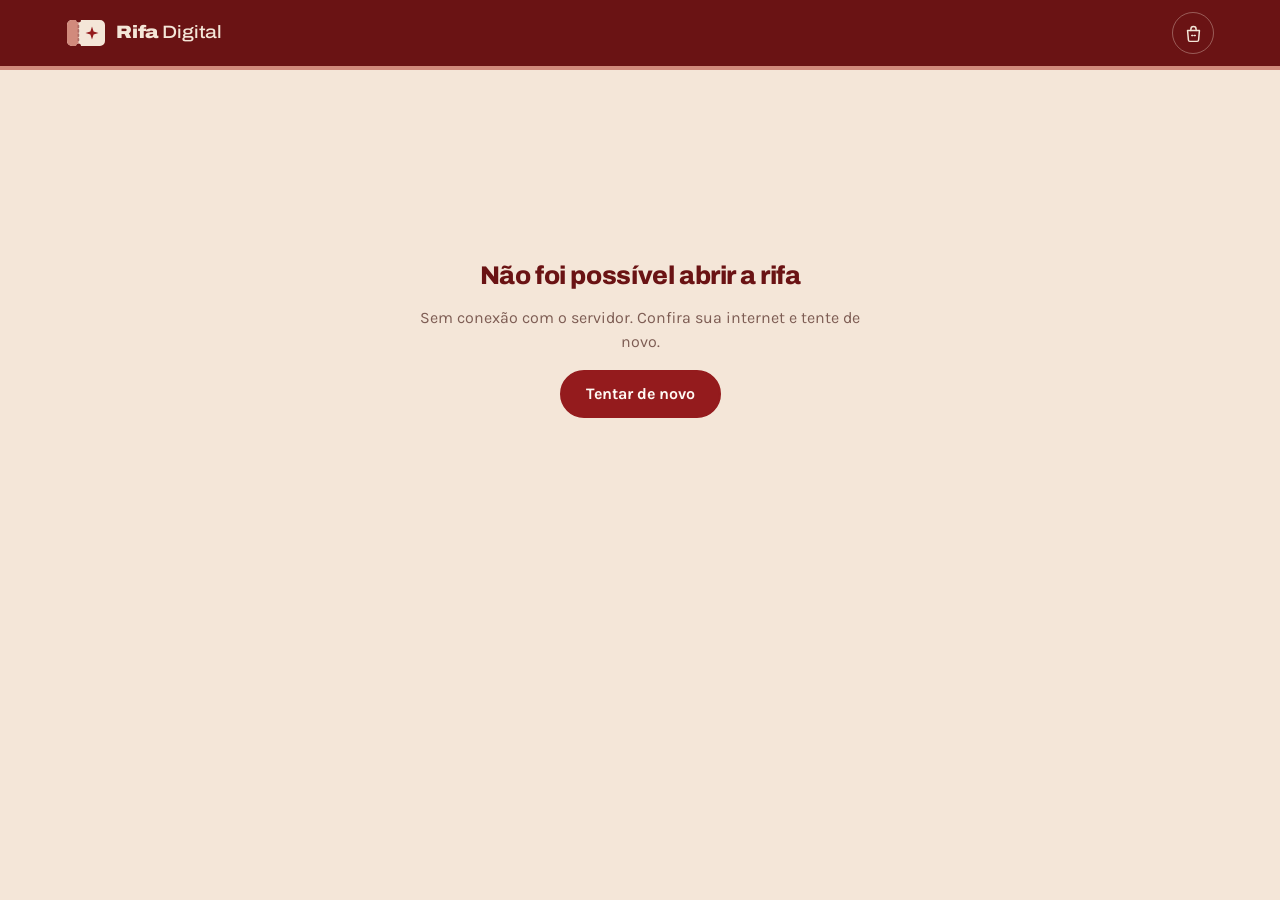
<file: index.html>
<!DOCTYPE html>
<html lang="pt-BR">
<head>
<meta charset="UTF-8">
<meta name="viewport" content="width=device-width, initial-scale=1, viewport-fit=cover">
<meta name="theme-color" content="#6a1314">
<title>Rifa</title>
<meta name="description" content="Escolha seus números, pague com Pix e acompanhe seu pedido.">
<link rel="icon" href="data:image/svg+xml,%3Csvg xmlns='http://www.w3.org/2000/svg' viewBox='-2 -8 44 44'%3E%3Cpath fill='%236a1314' d='M6 1h4a2.5 2.5 0 0 0 5 0h19a5 5 0 0 1 5 5v16a5 5 0 0 1-5 5H15a2.5 2.5 0 0 0-5 0H6a5 5 0 0 1-5-5V6a5 5 0 0 1 5-5Z'/%3E%3Cpath fill='%23f0a839' d='M26 7.5l1.6 4.9 4.9 1.6-4.9 1.6L26 20.5l-1.6-4.9-4.9-1.6 4.9-1.6Z'/%3E%3C/svg%3E">
<link rel="preconnect" href="https://fonts.googleapis.com">
<link rel="preconnect" href="https://fonts.gstatic.com" crossorigin>
<!-- fontes carregadas sem bloquear a primeira pintura da página -->
<link rel="preload" as="style" href="https://fonts.googleapis.com/css2?family=Archivo:wdth,wght@100..125,700..900&family=Karla:wght@400;500;700&display=swap" onload="this.onload=null;this.rel='stylesheet'">
<noscript><link rel="stylesheet" href="https://fonts.googleapis.com/css2?family=Archivo:wdth,wght@100..125,700..900&family=Karla:wght@400;500;700&display=swap"></noscript>
<link rel="stylesheet" href="assets/css/tema.css?v=20261003">
<link rel="stylesheet" href="assets/css/comprador.css?v=20261003">
</head>
<body>

<header class="topo">
  <a class="marca" href="./" aria-label="Rifa Digital, página inicial">
    <svg class="marca-simbolo" viewBox="0 0 40 28" aria-hidden="true">
      <path class="ms-bilhete" d="M6 1h4a2.5 2.5 0 0 0 5 0h19a5 5 0 0 1 5 5v16a5 5 0 0 1-5 5H15a2.5 2.5 0 0 0-5 0H6a5 5 0 0 1-5-5V6a5 5 0 0 1 5-5Z"/>
      <path class="ms-canhoto" d="M6 1h4a2.5 2.5 0 0 0 2.5 2.5v21A2.5 2.5 0 0 0 10 27H6a5 5 0 0 1-5-5V6a5 5 0 0 1 5-5Z"/>
      <path class="ms-picote" d="M12.5 6.5v15"/>
      <path class="ms-estrela" d="M26 7.5l1.6 4.9 4.9 1.6-4.9 1.6L26 20.5l-1.6-4.9-4.9-1.6 4.9-1.6Z"/>
    </svg>
    <span class="marca-nome"><b>Rifa</b>Digital</span>
  </a>
  <nav class="topo-acoes">
    <button type="button" class="topo-btn" id="btnMeusPedidos" hidden>Meus pedidos</button>
    <a class="topo-btn" id="lnkWhats" target="_blank" rel="noopener" hidden>Falar com a organização</a>
    <button type="button" class="topo-sacola" id="btnSacola" aria-label="Abrir sua seleção de números">
      <svg viewBox="0 0 24 24" aria-hidden="true"><path d="M5.2 8.5h13.6l-1 11a1.6 1.6 0 0 1-1.6 1.5H7.8a1.6 1.6 0 0 1-1.6-1.5l-1-11Z"/><path d="M9 8.5V7a3 3 0 0 1 6 0v1.5"/><path d="M10 14.2h4" stroke-dasharray="1.2 1.8"/></svg>
      <b class="sacola-cont" id="sacolaCont" hidden>0</b>
    </button>
  </nav>
</header>

<main>
  <!-- Carregando / falha -->
  <section class="tela-carregando" id="telaCarregando" role="status" aria-live="polite">
    <div class="cg-bilhete" aria-hidden="true">
      <span class="cg-canhoto"><svg viewBox="0 0 24 24"><path d="M12 4.5l1.9 5.6 5.6 1.9-5.6 1.9L12 19.5l-1.9-5.6L4.5 12l5.6-1.9Z"/></svg></span>
      <span class="cg-janela"><span class="cg-fita"><span>07</span><span>23</span><span>41</span><span>58</span><span>86</span><span>07</span></span></span>
    </div>
    <p class="cg-titulo" id="cgTitulo">Preparando sua rifa…</p>
    <div class="cg-barra" aria-hidden="true"><span class="cg-progresso" id="cgProgresso"></span><span class="cg-brilho"></span></div>
    <p class="cg-dica" id="cgDica"></p>
  </section>
  <section class="estado" id="telaFalha" hidden>
    <h1>Não foi possível abrir a rifa</h1>
    <p id="falhaTexto"></p>
    <button type="button" class="btn primario" id="btnTentar">Tentar de novo</button>
  </section>

  <div id="app" hidden>
    <!-- Pedido em andamento neste aparelho -->
    <div class="aviso-pedido" id="avisoPedido" hidden>
      <p id="avisoTexto"></p>
      <button type="button" class="btn primario" id="btnAvisoAbrir">Continuar</button>
    </div>

    <section class="abertura" id="abertura">
      <h1 id="nomeRifa"></h1>
      <p class="abertura-desc" id="descRifa"></p>

      <!-- prêmio: aparece quando "premio" está preenchido na aba CONFIG -->
      <article class="premio" id="premio" hidden>
        <div class="premio-foto" id="premioFoto">
          <img id="premioImg" alt="" width="1200" height="900" decoding="async" fetchpriority="high">
          <svg class="premio-icone" viewBox="0 0 24 24" aria-hidden="true"><path d="M4 11h16v9a1 1 0 0 1-1 1H5a1 1 0 0 1-1-1v-9Z"/><path d="M3 7h18v4H3z"/><path d="M12 7v14"/><path d="M12 7c-1.5-2.8-5-3.5-5.6-1.5C5.9 7 9 7 12 7Zm0 0c1.5-2.8 5-3.5 5.6-1.5C18.1 7 15 7 12 7Z"/></svg>
        </div>
        <div class="premio-corpo">
          <span class="premio-rotulo">Prêmio</span>
          <h2 class="premio-nome" id="premioNome"></h2>
          <p class="premio-desc" id="premioDesc"></p>
          <p class="premio-outros" id="premioOutros" hidden></p>
        </div>
      </article>

      <div class="abertura-linha">
        <div class="canhoto">
          <strong id="preco"></strong>
          <span>por número</span>
        </div>
        <div class="progresso">
          <p id="progTexto"></p>
          <div class="progresso-trilho" aria-hidden="true">
            <span class="progresso-pago" id="progPago"></span><span class="progresso-reserva" id="progReserva"></span>
          </div>
        </div>
      </div>

      <!-- data do sorteio com contagem regressiva -->
      <div class="sorteio-data" id="sorteioData" hidden>
        <svg viewBox="0 0 24 24" aria-hidden="true"><rect x="3.5" y="5" width="17" height="15.5" rx="2.5"/><path d="M3.5 10h17M8 3v4M16 3v4"/><path d="M12 13.2l.9 1.9 2 .3-1.5 1.4.4 2-1.8-1-1.8 1 .4-2-1.5-1.4 2-.3Z"/></svg>
        <p><strong id="sorteioQuando"></strong><span id="sorteioFalta"></span></p>
      </div>

      <ol class="como-funciona" aria-label="Como funciona">
        <li><span>1</span><em class="curto">Escolha</em><em class="longo">Escolha seus números na grade</em></li>
        <li><span>2</span><em class="curto">Pix</em><em class="longo">Pague com Pix em poucos minutos</em></li>
        <li><span>3</span><em class="curto">Confirmação</em><em class="longo">A organização confere e confirma</em></li>
      </ol>

      <p class="faixa-fechada" id="faixaFechada" hidden></p>
      <button type="button" class="btn-link compartilhar" id="btnCompartilhar">
        <svg viewBox="0 0 24 24" aria-hidden="true"><circle cx="18" cy="5.5" r="2.5"/><circle cx="6" cy="12" r="2.5"/><circle cx="18" cy="18.5" r="2.5"/><path d="M8.2 10.8l7.6-4.1M8.2 13.2l7.6 4.1"/></svg>
        <span class="rotulo">Compartilhar a rifa</span>
      </button>
    </section>

    <div class="colunas">
      <section class="escolha" aria-labelledby="tituloEscolha">
        <div class="escolha-cab">
          <h2 id="tituloEscolha">Escolha seus números</h2>
          <ul class="legenda" aria-label="Legenda">
            <li><span class="amostra d"></span>Livre</li>
            <li><span class="amostra s"></span>Selecionado</li>
            <li><span class="amostra r"></span>Reservado</li>
            <li><span class="amostra p"></span>Pago</li>
            <li id="legendaMeu" hidden><span class="amostra d meu"></span>Seu pedido</li>
          </ul>
        </div>

        <div class="ferramentas">
          <label class="ir-para">
            <span class="sr-only">Ir para o número</span>
            <input type="number" id="irPara" inputmode="numeric" placeholder="Ir para o número">
          </label>
          <label class="alternar">
            <input type="checkbox" id="soLivres">
            <span>Só os livres</span>
          </label>
          <div class="sorte">
            <span id="rotuloSorte" class="sr-only">Quantos números escolher ao acaso</span>
            <div class="contador" role="group" aria-labelledby="rotuloSorte">
              <button type="button" id="sorteMenos" aria-label="Menos um">−</button>
              <output id="sorteQtd">1</output>
              <button type="button" id="sorteMais" aria-label="Mais um">+</button>
            </div>
            <button type="button" class="btn secundario" id="btnSorte">Escolher 1 para mim</button>
          </div>
        </div>

        <p class="atualizacao" id="atualizacao" aria-live="polite"></p>
        <div class="grade" id="grade" role="group" aria-label="Números da rifa"></div>
        <p class="grade-vazia" id="gradeVazia" hidden>Não há números livres no momento. Reservas não pagas voltam para a venda quando o prazo acaba.</p>
      </section>

      <aside class="carrinho" id="carrinho" aria-labelledby="tituloCarrinho">
        <div class="carrinho-resumo">
          <button type="button" class="carrinho-abrir" id="btnCarrinhoAbrir" aria-expanded="false" aria-controls="carrinhoDetalhe">
            <span id="carrinhoQtd">Nenhum número escolhido</span>
            <strong id="carrinhoTotal">R$ 0,00</strong>
          </button>
          <button type="button" class="btn primario" id="btnReservar" disabled>Reservar</button>
        </div>
        <div class="carrinho-detalhe" id="carrinhoDetalhe">
          <h2 id="tituloCarrinho">Seus números</h2>
          <p class="carrinho-vazio" id="carrinhoVazio">Toque nos números livres para escolher.</p>
          <ul class="chips" id="chips"></ul>
          <button type="button" class="btn-link" id="btnLimpar" hidden>Limpar seleção</button>
          <p class="nota" id="notaReserva"></p>
        </div>
      </aside>
    </div>
  </div>
</main>

<footer class="rodape" id="rodape" hidden>
  <p>O sorteio considera somente os números com pagamento confirmado pela organização.</p>
</footer>

<!-- ===== Checkout ===== -->
<dialog class="painel gaveta" id="checkout" aria-labelledby="ckTitulo">
  <div class="painel-cab">
    <h2 class="painel-titulo" id="ckCabTitulo" hidden>Sua seleção</h2>
    <ol class="passos" id="passos">
      <li data-passo="1"><span>1</span>Seus dados</li>
      <li data-passo="2"><span>2</span>Pagamento</li>
      <li data-passo="3"><span>3</span>Comprovante</li>
    </ol>
    <button type="button" class="fechar" id="ckFechar" aria-label="Fechar">×</button>
  </div>

  <div class="painel-corpo">
    <!-- 0. Sacola: números escolhidos -->
    <section data-etapa="sacola" hidden>
      <ul class="sacola-lista" id="sacolaLista"></ul>
      <div class="sacola-vazia" id="sacolaVazia" hidden>
        <p><strong>Nenhum número escolhido.</strong></p>
        <p>Toque nos números livres da grade para escolher.</p>
      </div>
      <div class="totais" id="sacolaTotais">
        <div><span id="sacolaConta"></span><span id="sacolaSubtotal"></span></div>
        <div class="tot"><span>Total</span><strong id="sacolaTotal"></strong></div>
      </div>
      <p class="nota" id="sacolaNota"></p>
      <div class="etapa-pe">
        <button type="button" class="btn primario cheio" id="btnSacolaContinuar">Continuar</button>
        <button type="button" class="btn-link" data-acao="fechar">Escolher mais números</button>
      </div>
    </section>

    <!-- 1. Dados -->
    <form data-etapa="dados" id="formDados" novalidate>
      <h2 id="ckTitulo">Seus dados</h2>
      <div class="resumo-sel" id="ckResumo"></div>
      <label class="campo" id="cNome"><span>Nome completo</span>
        <input id="fNome" autocomplete="name" maxlength="80" required></label>
      <label class="campo" id="cTel"><span>WhatsApp com DDD</span>
        <input id="fTel" type="tel" inputmode="tel" autocomplete="tel-national" placeholder="(61) 99999-8888" required></label>
      <div class="campos-duplos">
        <label class="campo" id="cEmail"><span>E-mail <small id="fEmailOpc">(opcional)</small></span>
          <input id="fEmail" type="email" autocomplete="email" maxlength="120"></label>
        <label class="campo" id="cCong"><span>Congregação <small>(opcional)</small></span>
          <input id="fCong" maxlength="80" autocomplete="off"></label>
      </div>
      <div class="caixa-erro" id="ckErro" role="alert" hidden></div>
      <div class="etapa-pe">
        <button type="submit" class="btn primario cheio" id="btnConfirmar">Reservar e ver o Pix</button>
        <p class="nota centro">Seus dados são usados só para falar com você sobre esta rifa.</p>
      </div>
    </form>

    <!-- 2. Pix -->
    <section data-etapa="pix" hidden>
      <h2>Pague com Pix</h2>
      <div class="pix-valor"><span>Valor</span><strong id="pxValor"></strong></div>

      <div class="relogio" id="pxRelogio">
        <div class="relogio-trilho" aria-hidden="true"><span id="pxBarra"></span></div>
        <p><strong id="pxTempo">--:--</strong> para pagar. Depois disso, os números voltam para a venda.</p>
      </div>

      <div class="pix-qr">
        <canvas id="pxQr" role="img" aria-label="QR Code do Pix"></canvas>
        <img id="pxQrImg" alt="QR Code do Pix" hidden>
      </div>

      <label class="campo"><span>Pix copia e cola</span>
        <textarea id="pxCodigo" rows="4" readonly></textarea></label>
      <button type="button" class="btn primario cheio acao" id="btnCopiarCodigo">Copiar código Pix</button>

      <dl class="pix-dados">
        <div><dt>Chave Pix</dt><dd><span id="pxChave"></span> <button type="button" class="btn-link" id="btnCopiarChave">Copiar</button></dd></div>
        <div><dt>Recebedor</dt><dd id="pxRecebedor"></dd></div>
        <div><dt>Seus números</dt><dd id="pxNumeros"></dd></div>
        <div><dt>Pedido</dt><dd id="pxPedido"></dd></div>
      </dl>

      <ol class="como">
        <li>No app do banco, escolha <strong>Pix copia e cola</strong> ou leia o QR Code.</li>
        <li>Confira o valor e o nome do recebedor antes de pagar.</li>
        <li>Depois de pagar, envie o comprovante por aqui.</li>
      </ol>

      <button type="button" class="btn secundario cheio acao" id="btnIrComprovante">Já paguei, enviar comprovante</button>
      <div class="guardar-link">
        <p>Guarde o link do seu pedido para voltar a ele de outro aparelho.</p>
        <button type="button" class="btn-link" data-copiar-link>Copiar link do pedido</button>
      </div>
    </section>

    <!-- 3. Comprovante -->
    <section data-etapa="comprovante" hidden>
      <h2>Envie o comprovante</h2>
      <p id="cpTexto">Uma foto ou print da tela do comprovante do Pix. Pode ser imagem ou PDF.</p>
      <label class="anexo" id="cpAnexo">
        <input type="file" id="cpArquivo" accept="image/*,application/pdf,.heic,.heif" class="sr-only">
        <span class="anexo-icone" aria-hidden="true">
          <svg viewBox="0 0 24 24" fill="none" stroke="currentColor" stroke-width="1.8" stroke-linecap="round" stroke-linejoin="round"><path d="M12 16V4m0 0-4 4m4-4 4 4"/><path d="M4 15v3a2 2 0 0 0 2 2h12a2 2 0 0 0 2-2v-3"/></svg>
        </span>
        <span id="cpRotulo">Escolher foto ou PDF</span>
      </label>
      <div class="previa" id="cpPrevia" hidden>
        <img id="cpImg" alt="Prévia do comprovante" hidden>
        <p id="cpInfo"></p>
      </div>
      <div class="caixa-erro" id="cpErro" role="alert" hidden></div>
      <button type="button" class="btn primario cheio acao" id="btnEnviar" disabled>Enviar comprovante</button>
      <button type="button" class="btn-link voltar" id="btnVoltarPix">Voltar ao Pix</button>
    </section>

    <!-- Situações finais -->
    <section data-etapa="final" hidden>
      <div class="final" id="finalBox"></div>
    </section>
  </div>
</dialog>

<!-- ===== Meus pedidos ===== -->
<dialog class="painel estreito" id="dlgPedidos" aria-labelledby="mpTitulo">
  <div class="painel-cab">
    <h2 id="mpTitulo">Meus pedidos</h2>
    <button type="button" class="fechar" id="mpFechar" aria-label="Fechar">×</button>
  </div>
  <div class="painel-corpo">
    <p class="nota">Pedidos feitos neste aparelho.</p>
    <ul class="lista-pedidos" id="mpLista"></ul>
  </div>
</dialog>

<div class="toasts" id="toasts" aria-live="polite"></div>

<script src="assets/js/config.js?v=20261003" defer></script>
<script src="assets/js/api.js?v=20261003" defer></script>
<script src="assets/js/comprador.js?v=20261003" defer></script>
</body>
</html>
</file>
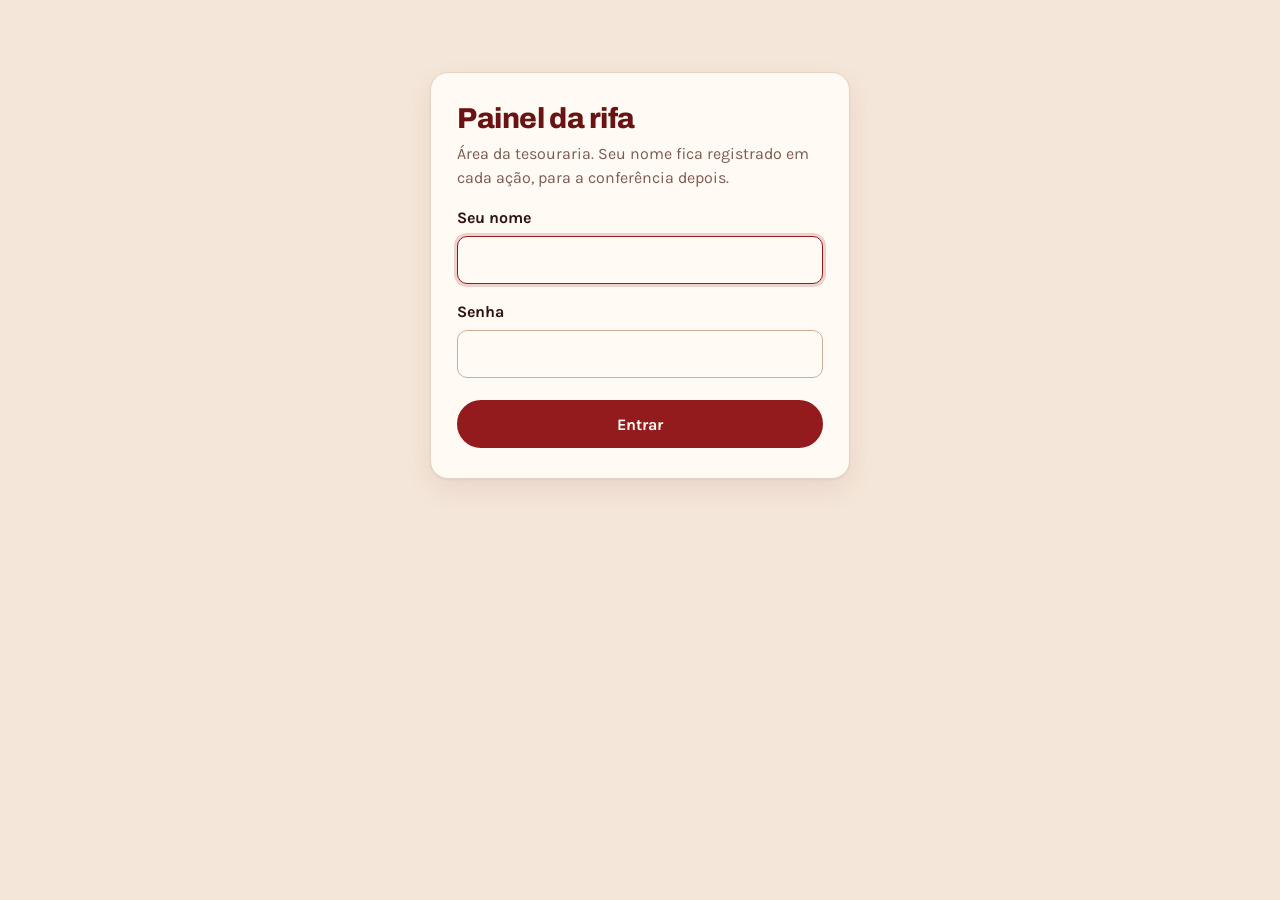
<file: admin.html>
<!DOCTYPE html>
<html lang="pt-BR">
<head>
<meta charset="UTF-8">
<meta name="viewport" content="width=device-width, initial-scale=1, viewport-fit=cover">
<meta name="robots" content="noindex, nofollow">
<meta name="theme-color" content="#6a1314">
<title>Painel da rifa</title>
<link rel="icon" href="data:image/svg+xml,<svg xmlns='http://www.w3.org/2000/svg' viewBox='0 0 100 100'><text y='.9em' font-size='90'>🧾</text></svg>">
<link rel="preconnect" href="https://fonts.googleapis.com">
<link rel="preconnect" href="https://fonts.gstatic.com" crossorigin>
<link href="https://fonts.googleapis.com/css2?family=Archivo:wdth,wght@75..125,400..900&family=Karla:wght@400;500;700&display=swap" rel="stylesheet">
<link rel="stylesheet" href="assets/css/tema.css?v=20261003">
<link rel="stylesheet" href="assets/css/admin.css?v=20261003">
</head>
<body>

<!-- ===== Login ===== -->
<main id="telaLogin" hidden>
  <form class="login" id="formLogin" novalidate>
    <h1>Painel da rifa</h1>
    <p>Área da tesouraria. Seu nome fica registrado em cada ação, para a conferência depois.</p>
    <label class="campo"><span>Seu nome</span><input id="lgNome" autocomplete="name" maxlength="40"></label>
    <label class="campo"><span>Senha</span><input id="lgSenha" type="password" autocomplete="current-password"></label>
    <div class="caixa-erro" id="lgErro" role="alert" hidden></div>
    <button type="submit" class="btn primario cheio" id="lgBotao">Entrar</button>
  </form>
</main>

<!-- ===== Painel ===== -->
<div id="telaPainel" hidden>
  <header class="topo">
    <div class="topo-titulo">
      <strong id="topoRifa">Painel da rifa</strong>
      <span id="topoUsuario"></span>
    </div>
    <nav class="topo-links">
      <a href="index.html" target="_blank" rel="noopener">Ver o site</a>
      <a href="sorteio.html">Abrir o sorteio</a>
      <button type="button" id="btnSair">Sair</button>
    </nav>
  </header>

  <nav class="abas" role="tablist" aria-label="Seções do painel">
    <button type="button" role="tab" id="abaResumo" aria-controls="secResumo" aria-selected="true">Resumo</button>
    <button type="button" role="tab" id="abaPedidos" aria-controls="secPedidos" aria-selected="false">Pedidos <span class="contagem-aba" id="badgeConferir" hidden></span></button>
    <button type="button" role="tab" id="abaNumeros" aria-controls="secNumeros" aria-selected="false">Números</button>
  </nav>

  <main class="conteudo">
    <!-- Resumo -->
    <section id="secResumo" role="tabpanel" aria-labelledby="abaResumo">
      <div class="caixa-alertas" id="alertasConfig"></div>

      <div class="caixa-valores">
        <div class="valor destaque"><span>Arrecadado (confirmado)</span><strong id="vArrecadado">–</strong><small id="vPagantes"></small></div>
        <button type="button" class="valor acao-valor" id="vConferirBtn"><span>Comprovantes para conferir</span><strong id="vConferir">–</strong><small id="vConferirQtd"></small></button>
        <div class="valor"><span>Aguardando pagamento</span><strong id="vAguardando">–</strong><small id="vAguardandoQtd"></small></div>
      </div>

      <div class="bloco">
        <h2>Números</h2>
        <p class="progresso-texto" id="nTexto"></p>
        <div class="barra-numeros" aria-hidden="true"><span class="bp" id="nBarraP"></span><span class="br" id="nBarraR"></span></div>
        <ul class="legenda legenda-resumo">
          <li><span class="amostra p"></span><strong id="nPagos">–</strong>&nbsp;pagos</li>
          <li><span class="amostra r"></span><strong id="nReservados">–</strong>&nbsp;reservados</li>
          <li><span class="amostra d"></span><strong id="nLivres">–</strong>&nbsp;livres</li>
          <li><span class="amostra x-fora"></span><strong id="nFora">–</strong>&nbsp;fora de venda</li>
        </ul>
      </div>

      <div class="bloco">
        <h2>Manutenção</h2>
        <div class="manutencao">
          <div>
            <p><strong>Liberar reservas vencidas</strong></p>
            <p class="nota" id="mExpirados">O sistema faz isso sozinho a cada 5 minutos.</p>
          </div>
          <button type="button" class="btn secundario" id="btnLiberar">Liberar agora</button>
        </div>
        <div class="manutencao">
          <div>
            <p><strong>Aplicar mudanças da aba CONFIG</strong></p>
            <p class="nota">Alterações na planilha valem em até 1 minuto. Use para valer na hora.</p>
          </div>
          <button type="button" class="btn secundario" id="btnCache">Aplicar agora</button>
        </div>
      </div>
      <p class="nota atualizado" id="resumoAtualizado"></p>
    </section>

    <!-- Pedidos -->
    <section id="secPedidos" role="tabpanel" aria-labelledby="abaPedidos" hidden>
      <div class="filtros" role="group" aria-label="Filtrar pedidos">
        <button type="button" data-filtro="COMPROVANTE_ENVIADO" aria-pressed="true">Para conferir</button>
        <button type="button" data-filtro="AGUARDANDO_PAGAMENTO" aria-pressed="false">Aguardando pagamento</button>
        <button type="button" data-filtro="PAGAMENTO_CONFIRMADO" aria-pressed="false">Confirmados</button>
        <button type="button" data-filtro="EXPIRADO" aria-pressed="false">Prazo encerrado</button>
        <button type="button" data-filtro="CANCELADO" aria-pressed="false">Cancelados</button>
        <button type="button" data-filtro="" aria-pressed="false">Todos</button>
      </div>
      <div class="busca">
        <label class="sr-only" for="busca">Buscar pedido</label>
        <input type="search" id="busca" placeholder="Buscar por nome, telefone, número ou código do pedido">
      </div>
      <p class="nota" id="pedidosInfo"></p>
      <ul class="pedidos" id="listaPedidos"></ul>
    </section>

    <!-- Números -->
    <section id="secNumeros" role="tabpanel" aria-labelledby="abaNumeros" hidden>
      <p class="apoio">Toque nos números <strong>livres</strong> para registrar uma venda presencial ou tirar da venda. Toque nos <strong>fora de venda</strong> para devolver. Em um número reservado ou pago, você vê o pedido.</p>
      <ul class="legenda">
        <li><span class="amostra d"></span>Livre</li>
        <li><span class="amostra s"></span>Selecionado</li>
        <li><span class="amostra r"></span>Reservado</li>
        <li><span class="amostra p"></span>Pago</li>
        <li><span class="amostra x-fora"></span>Fora de venda</li>
      </ul>
      <div class="grade compacta" id="gradeAdmin" role="group" aria-label="Números da rifa"></div>
    </section>
  </main>

  <!-- barra de seleção da aba Números -->
  <div class="barra-selecao" id="barraSel" hidden>
    <p id="selTexto"></p>
    <div class="barra-acoes">
      <button type="button" class="btn primario" id="btnVendaManual">Registrar venda</button>
      <button type="button" class="btn secundario" id="btnBloquear">Tirar da venda</button>
      <button type="button" class="btn secundario" id="btnDesbloquear">Devolver para a venda</button>
      <button type="button" class="btn-link" id="btnLimparSel">Limpar</button>
    </div>
  </div>
</div>

<!-- ===== Janela de ação (confirmar, recusar, cancelar, venda, bloqueio) ===== -->
<dialog class="janela" id="dlgAcao" aria-labelledby="acTitulo">
  <form method="dialog" id="formAcao" novalidate>
    <div class="janela-cab">
      <h2 id="acTitulo"></h2>
      <button type="button" class="fechar" data-fechar aria-label="Fechar">×</button>
    </div>
    <div class="janela-corpo" id="acCorpo"></div>
    <div class="caixa-erro" id="acErro" role="alert" hidden></div>
    <div class="janela-rodape">
      <button type="button" class="btn-link" data-fechar>Voltar</button>
      <button type="submit" class="btn primario" id="acConfirmar"></button>
    </div>
  </form>
</dialog>

<div class="toasts" id="toasts" aria-live="polite"></div>

<script src="assets/js/config.js?v=20261003"></script>
<script src="assets/js/api.js?v=20261003"></script>
<script src="assets/js/sessao.js?v=20261003"></script>
<script src="assets/js/admin.js?v=20261003"></script>
</body>
</html>
</file>
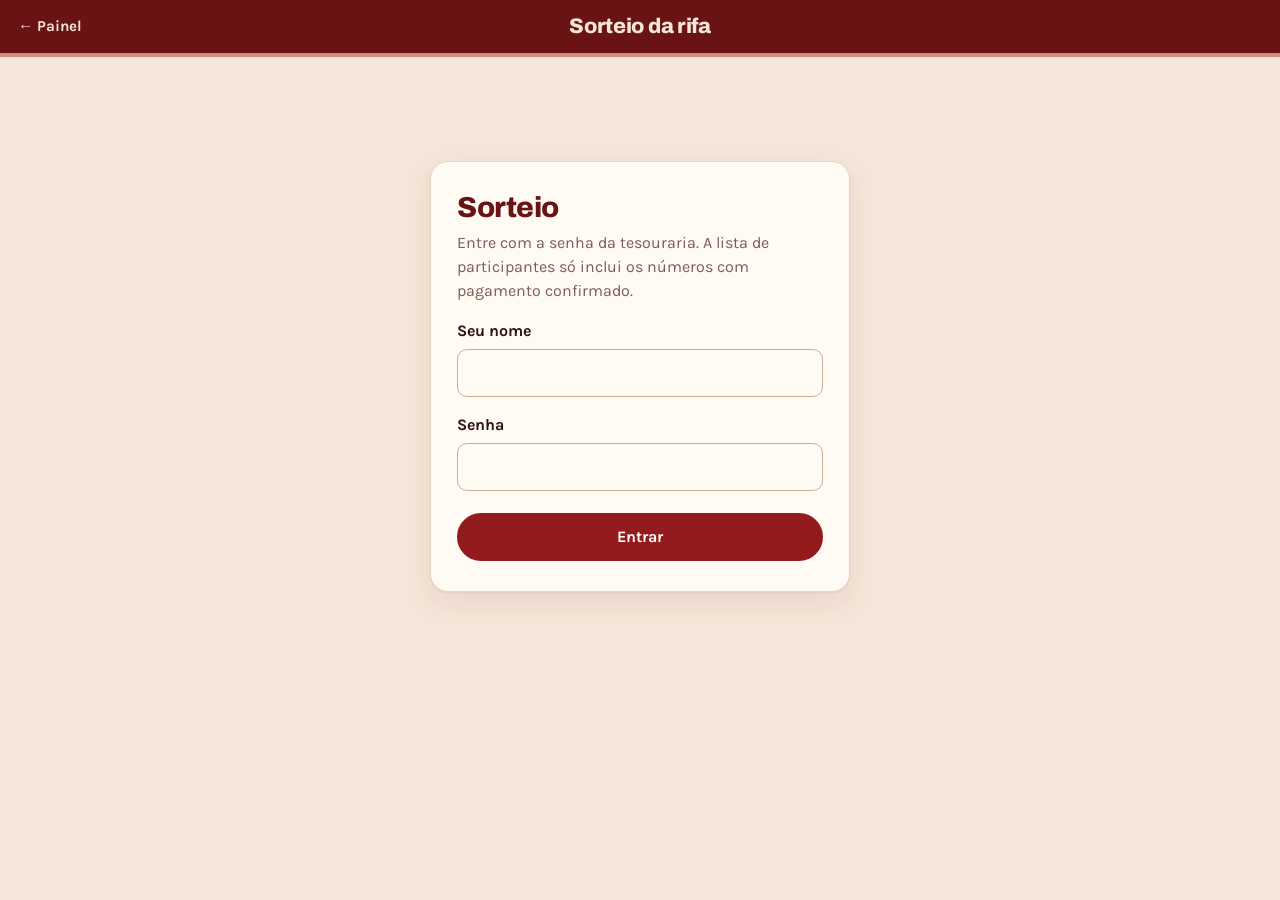
<file: sorteio.html>
<!DOCTYPE html>
<html lang="pt-BR">
<head>
<meta charset="UTF-8">
<meta name="viewport" content="width=device-width, initial-scale=1, viewport-fit=cover">
<meta name="robots" content="noindex, nofollow">
<meta name="theme-color" content="#6a1314">
<title>Sorteio da rifa</title>
<link rel="icon" href="data:image/svg+xml,<svg xmlns='http://www.w3.org/2000/svg' viewBox='0 0 100 100'><text y='.9em' font-size='90'>🎟️</text></svg>">
<link rel="preconnect" href="https://fonts.googleapis.com">
<link rel="preconnect" href="https://fonts.gstatic.com" crossorigin>
<link href="https://fonts.googleapis.com/css2?family=Archivo:wdth,wght@75..125,400..900&family=Karla:wght@400;500;700&display=swap" rel="stylesheet">
<link rel="stylesheet" href="assets/css/tema.css?v=20261003">
<link rel="stylesheet" href="assets/css/sorteio.css?v=20261003">
</head>
<body>

<!-- ===== Abertura em tela cheia (telão) ===== -->
<div class="telao" id="telao" hidden>
  <div class="blob b1"></div><div class="blob b2"></div><div class="blob b3"></div>
  <div class="telao-conteudo">
    <span class="selo-telao" id="telaoSelo">Sorteio ao vivo</span>
    <h1 id="telaoTitulo"><em>Rifa</em><span></span><b></b></h1>
    <button type="button" class="btn-iniciar" id="btnIniciar">Iniciar</button>
  </div>
</div>

<header class="app-topo">
  <a class="topo-voltar" href="admin.html">← Painel</a>
  <h2 id="topoTitulo">Sorteio da rifa</h2>
</header>

<main class="container">

  <!-- ===== Login ===== -->
  <section id="telaLogin" hidden>
    <form class="login" id="formLogin" novalidate>
      <h1>Sorteio</h1>
      <p>Entre com a senha da tesouraria. A lista de participantes só inclui os números com pagamento confirmado.</p>
      <label class="campo"><span>Seu nome</span><input id="lgNome" autocomplete="name" maxlength="40"></label>
      <label class="campo"><span>Senha</span><input id="lgSenha" type="password" autocomplete="current-password"></label>
      <div class="caixa-erro" id="lgErro" role="alert" hidden></div>
      <button type="submit" class="btn primario cheio" id="lgBotao">Entrar</button>
      <div class="copia-offline" id="loginCopia" hidden>
        <p id="loginCopiaTexto"></p>
        <button type="button" class="btn secundario cheio" id="btnUsarCopiaLogin">Sortear com a cópia salva</button>
      </div>
    </form>
  </section>

  <!-- ===== Carregando / falha ===== -->
  <section class="folha estado" id="telaCarregando" hidden>
    <p id="carregandoTexto">Buscando os números pagos…</p>
  </section>
  <section class="folha estado" id="telaFalha" hidden>
    <h1>Não foi possível buscar a lista</h1>
    <p id="falhaTexto"></p>
    <div class="acoes-falha">
      <button type="button" class="btn primario" id="btnTentar">Tentar de novo</button>
      <button type="button" class="btn secundario" id="btnUsarCopia" hidden>Usar a cópia salva</button>
    </div>
  </section>

  <!-- ===== Regras ===== -->
  <section class="folha larga" id="telaRegras" hidden>
    <div class="faixa" id="retomar" hidden>
      <span id="retomarTexto"></span>
      <span>
        <button type="button" class="pilula" id="btnRetomar">Retomar sorteio</button>
        <button type="button" class="pilula perigo" id="btnZerar">Começar do zero</button>
      </span>
    </div>

    <input type="text" id="titulo" aria-label="Título do sorteio" maxlength="90">

    <div class="participantes" id="participantes">
      <div class="participantes-cab">
        <div>
          <p class="concorrem" id="concorrem"></p>
          <p class="nota" id="listaInfo"></p>
        </div>
        <button type="button" class="pilula" id="btnAtualizarLista">Atualizar lista</button>
      </div>
      <p class="impressao" id="impressao"></p>
      <div id="listaAvisos"></div>
      <details class="ver-lista">
        <summary>Ver os participantes</summary>
        <div class="rolagem"><table class="tab" id="tabParticipantes"></table></div>
      </details>
    </div>

    <h2>Regras do sorteio</h2>
    <div class="regras">
      <div class="regra">
        <div><strong>Vencedores</strong><span class="desc">Quantos números serão sorteados.</span></div>
        <div class="stepper" data-campo="vencedores" data-min="1" data-max="50">
          <button type="button" data-d="-1" aria-label="Menos um vencedor">−</button><output>1</output><button type="button" data-d="1" aria-label="Mais um vencedor">+</button>
        </div>
      </div>
      <div class="regra">
        <div><strong>Suplentes</strong><span class="desc">Reservas para o caso de um vencedor não estar presente ou não cumprir as regras.</span></div>
        <div class="stepper" data-campo="suplentes" data-min="0" data-max="20">
          <button type="button" data-d="-1" aria-label="Menos um suplente">−</button><output>0</output><button type="button" data-d="1" aria-label="Mais um suplente">+</button>
        </div>
      </div>
      <div class="regra">
        <div><strong>Um prêmio por comprador</strong><span class="desc">Quem já ganhou não concorre de novo, mesmo tendo vários números.</span></div>
        <label class="switch"><input type="checkbox" id="unico"><span class="slider"></span><span class="sr-only">Um prêmio por comprador</span></label>
      </div>
      <div class="regra">
        <div><strong>Prêmios</strong><span class="desc">Dê um nome a cada sorteio, na ordem em que eles acontecem.</span></div>
        <label class="switch"><input type="checkbox" id="usaPremios"><span class="slider"></span><span class="sr-only">Definir prêmios</span></label>
        <div class="extra" id="boxPremios" hidden>
          <label for="premios" class="sr-only">Prêmios, um por linha</label>
          <textarea id="premios" placeholder="Um prêmio por linha, na ordem do sorteio.&#10;Ex.: Cesta de café da manhã"></textarea>
        </div>
      </div>
      <div class="regra">
        <div><strong>Estilo da animação</strong><span class="desc">Como o número sorteado aparece na tela.</span></div>
        <div class="estilos" id="estilos">
          <button type="button" class="estilo-btn" data-estilo="fita" aria-pressed="true">Fita giratória</button>
          <button type="button" class="estilo-btn" data-estilo="contagem" aria-pressed="false">Contagem regressiva</button>
          <button type="button" class="estilo-btn" data-estilo="roleta" aria-pressed="false">Roleta</button>
        </div>
      </div>
      <div class="regra">
        <div><strong>Duração da animação</strong><span class="desc">Em segundos, por sorteio.</span></div>
        <div class="stepper" data-campo="duracao" data-min="3" data-max="60">
          <button type="button" data-d="-1" aria-label="Menos um segundo">−</button><output>10</output><button type="button" data-d="1" aria-label="Mais um segundo">+</button>
        </div>
      </div>
      <div class="regra">
        <div><strong>Cor de destaque</strong><span class="desc">Moldura do número sorteado e botão.</span></div>
        <div class="cores" id="cores"></div>
      </div>
    </div>

    <p class="concorrem" id="concorremRodape"></p>
    <button type="button" class="btn primario cheio" id="btnIrSorteio">Ir para o sorteio</button>
  </section>

  <!-- ===== Palco ===== -->
  <section class="palco" id="telaPalco" hidden>
    <div class="palco-topo">
      <h1 id="palcoTitulo"></h1>
      <span>
        <button type="button" class="pilula" id="btnTelaCheia">
          <svg viewBox="0 0 24 24" fill="none" stroke="currentColor" stroke-width="2" stroke-linecap="round" stroke-linejoin="round" aria-hidden="true"><path d="M4 9V4h5M20 9V4h-5M4 15v5h5M20 15v5h-5"/></svg>
          Tela cheia
        </button>
        <button type="button" class="pilula" id="btnVoltar">Voltar às regras</button>
      </span>
    </div>

    <div class="palco-grade">
      <div>
        <div class="rodada">
          <h2 id="rodadaTitulo"></h2>
          <p id="rodadaSub"></p>
        </div>
        <div class="reel parado" id="reel" aria-hidden="true">
          <div class="janela"><div class="fita" id="fita"></div></div>
          <div class="foco"></div>
        </div>
        <div class="contagem" id="contagemBox">
          <div class="contagem-anel">
            <svg viewBox="0 0 120 120"><circle class="fundo" cx="60" cy="60" r="52"></circle><circle class="prog" id="contagemProg" cx="60" cy="60" r="52"></circle></svg>
            <span class="contagem-num" id="contagemNum">10</span>
          </div>
          <div class="contagem-resultado" id="contagemResultado"></div>
        </div>
        <div class="roleta" id="roletaBox">
          <div class="roleta-caixa">
            <div class="roleta-ponteiro"></div>
            <svg class="roleta-svg" id="roletaSvg" viewBox="0 0 300 300"></svg>
          </div>
          <div class="roleta-resultado" id="roletaResultado"></div>
        </div>
        <div class="acoes">
          <button type="button" class="btn sortear" id="btnSortear">Sortear</button>
          <span class="concorrendo" id="concorrendo"></span>
        </div>
        <p class="sr-only" id="anuncio" aria-live="assertive"></p>
      </div>

      <aside class="resultado">
        <h2>Resultado</h2>
        <p class="res-vazio" id="resVazio">Nenhum número sorteado ainda. O resultado aparece aqui, na ordem do sorteio.</p>
        <ol class="res-lista" id="resLista"></ol>
        <p class="nota res-registro" id="resRegistro"></p>
        <div class="res-acoes" id="resAcoes" hidden>
          <button type="button" class="pilula" id="btnCopiar">Copiar resultado</button>
          <button type="button" class="pilula" id="btnCsv">Baixar CSV</button>
          <button type="button" class="pilula perigo" id="btnAnular">Anular último sorteio</button>
        </div>
      </aside>
    </div>
  </section>
</main>

<!-- ===== Comemoração do ganhador ===== -->
<div class="festa" id="festa" hidden>
  <div class="raios" aria-hidden="true"></div>
  <canvas id="confetes" aria-hidden="true"></canvas>
  <div class="festa-caixa" role="dialog" aria-live="assertive" aria-label="Resultado do sorteio">
    <span class="festa-premio" id="festaPremio">1º prêmio</span>
    <p class="festa-chamada" id="festaChamada">Parabéns!</p>
    <p class="festa-rotulo">Número sorteado</p>
    <div class="festa-num" id="festaNum">0000</div>
    <p class="festa-rotulo" id="festaRotuloNome">Comprador</p>
    <p class="festa-nome" id="festaNome">—</p>
    <p class="festa-cong" id="festaCong"></p>
    <div class="festa-acoes">
      <button type="button" class="btn-iniciar" id="festaProximo">Sortear o próximo</button>
      <button type="button" class="pilula clara" id="festaFechar">Voltar ao palco</button>
    </div>
  </div>
</div>

<div class="toasts" id="toasts" aria-live="polite"></div>

<script src="assets/js/config.js?v=20261003"></script>
<script src="assets/js/api.js?v=20261003"></script>
<script src="assets/js/sessao.js?v=20261003"></script>
<script src="assets/js/sorteio.js?v=20261003"></script>
</body>
</html>
</file>
<file: assets/css/tema.css>
/* =====================================================================
   tema.css — identidade visual compartilhada
   Paleta do cartaz do Encontro UMADEB 2K26, a mesma do sorteio original.
   Usado pelas três páginas: comprador, painel e sorteio.
   ===================================================================== */

:root {
  /* base */
  --papel: #f4e6d8;          /* creme do cartaz: fundo */
  --branco: #fffaf4;         /* branco quente: superfícies */
  --tinta: #2e1512;          /* texto: marrom-vinho */
  --tinta-suave: #7d5c53;
  --vinho: #941b1d;          /* ação */
  --vinho-escuro: #6a1314;   /* títulos, topo */
  --salmao: #d18a7c;         /* detalhes */
  --salmao-claro: #f7e3da;
  --linha: #e7d3c3;
  --linha-forte: #cfae99;
  --erro: #b3402a;
  --ok: #5b6e3f;
  --ouro: #f0a839;           /* destaque do sorteio */

  /* situação dos números */
  --livre: #3d7444;
  --livre-fundo: #e6f0df;
  --sel: #f0a839;
  --sel-borda: #c7841c;
  --sel-tinta: #3a2204;
  --reserva: #cf6a22;
  --reserva-fundo: #fbe4d0;
  --reserva-tinta: #86400f;
  --pago: #941b1d;
  --pago-tinta: #f8e2da;

  /* tipografia */
  --display: "Archivo", "Arial Narrow", Arial, sans-serif;
  --texto: "Karla", Arial, sans-serif;

  --sombra: 0 1px 2px rgba(106, 19, 20, .06), 0 10px 28px rgba(106, 19, 20, .08);
}

*, *::before, *::after { box-sizing: border-box; }
[hidden] { display: none !important; }
html { -webkit-text-size-adjust: 100%; }

body {
  margin: 0;
  background: var(--papel);
  color: var(--tinta);
  font: 400 1rem/1.5 var(--texto);
  -webkit-font-smoothing: antialiased;
}

h1, h2, h3 {
  margin: 0;
  font-family: var(--display);
  font-weight: 800;
  line-height: 1.08;
  letter-spacing: -.015em;
  color: var(--vinho-escuro);
}
p { margin: 0; }
button, input, select, textarea { font: inherit; color: inherit; }
a { color: var(--vinho); }

:focus-visible { outline: 3px solid var(--vinho); outline-offset: 2px; }

.sr-only {
  position: absolute !important; width: 1px; height: 1px; overflow: hidden;
  clip: rect(0 0 0 0); white-space: nowrap; margin: -1px; padding: 0; border: 0;
}

/* ---------- Botões ---------- */
.btn {
  display: inline-flex; align-items: center; justify-content: center; gap: 8px;
  min-height: 48px; padding: 12px 24px;
  border: 2px solid transparent; border-radius: 999px;
  font-family: var(--texto); font-weight: 700; font-size: 1rem; line-height: 1.2;
  text-decoration: none; cursor: pointer; touch-action: manipulation;
  transition: background-color .15s, border-color .15s, color .15s, transform .1s;
}
.btn:active:not([disabled]) { transform: scale(.97); }
.btn.primario { background: var(--vinho); border-color: var(--vinho); color: var(--branco); }
.btn.primario:hover:not([disabled]) { background: var(--vinho-escuro); border-color: var(--vinho-escuro); }
.btn.secundario { background: transparent; border-color: var(--vinho); color: var(--vinho); }
.btn.secundario:hover:not([disabled]) { background: var(--salmao-claro); }
.btn.whats { background: #1f7a4a; border-color: #1f7a4a; color: #fff; }
.btn.cheio { width: 100%; }
.btn[disabled] { opacity: .5; cursor: not-allowed; }
.btn.carregando { position: relative; color: transparent !important; pointer-events: none; }
.btn.carregando::after {
  content: ""; position: absolute; width: 20px; height: 20px; border-radius: 50%;
  border: 3px solid rgba(255, 250, 244, .45); border-top-color: var(--branco);
  animation: girar .8s linear infinite;
}
.btn.secundario.carregando::after { border-color: rgba(148, 27, 29, .3); border-top-color: var(--vinho); }
@keyframes girar { to { transform: rotate(360deg); } }

.btn-link {
  background: none; border: 0; padding: 8px 4px; cursor: pointer;
  color: var(--vinho); font-weight: 700; text-decoration: underline; text-underline-offset: 3px;
}

/* ---------- Campos ---------- */
.campo { display: block; margin-top: 16px; }
.campo > span { display: block; font-weight: 700; margin-bottom: 6px; }
.campo > span small { font-weight: 400; color: var(--tinta-suave); }
.campo input, .campo textarea, .campo select {
  width: 100%; min-height: 48px; padding: 11px 14px;
  background: var(--branco); border: 1.5px solid var(--linha-forte); border-radius: 10px;
  font-size: 1rem;
}
.campo input:focus, .campo textarea:focus, .campo select:focus {
  outline: none; border-color: var(--vinho); box-shadow: 0 0 0 3px rgba(148, 27, 29, .18);
}
.campo.invalido input { border-color: var(--erro); }
.campo .dica-erro { display: block; margin-top: 4px; color: var(--erro); font-size: .9rem; font-weight: 700; }

.erro { color: var(--erro); font-weight: 700; }
.caixa-erro {
  margin-top: 16px; padding: 12px 14px; border-radius: 10px;
  background: #fbe4dc; color: var(--erro); font-weight: 700;
}
.nota { color: var(--tinta-suave); font-size: .9rem; }

/* ---------- Avisos rápidos ---------- */
.toasts {
  position: fixed; z-index: 100; left: 50%; transform: translateX(-50%);
  bottom: calc(104px + env(safe-area-inset-bottom, 0px));
  width: min(92vw, 460px); display: flex; flex-direction: column; gap: 8px; pointer-events: none;
}
.toast {
  background: var(--tinta); color: var(--branco); border-radius: 12px; padding: 12px 16px;
  box-shadow: 0 10px 30px rgba(46, 21, 18, .3); font-weight: 500;
  animation: toastEntra .22s ease-out both;
}
.toast.saindo { animation: toastSai .2s ease-in both; }
@keyframes toastEntra { from { opacity: 0; transform: translateY(8px); } to { opacity: 1; transform: none; } }
@keyframes toastSai { to { opacity: 0; transform: translateY(6px); } }

@media (prefers-reduced-motion: reduce) {
  *, *::before, *::after { animation-duration: .01ms !important; transition-duration: .01ms !important; }
}

/* =====================================================================
   Bilhetes (compartilhados pelas três páginas)
   ===================================================================== */

/* Legenda da situação dos números */
.legenda { list-style: none; margin: 0; padding: 0; display: flex; flex-wrap: wrap; gap: 6px 14px; font-size: .9rem; color: var(--tinta-suave); }
.legenda li { display: inline-flex; align-items: center; gap: 6px; }
.amostra { width: 26px; height: 17px; border-radius: 5px; border: 2px solid; display: inline-block; }
.amostra.d { border-color: var(--livre); background: var(--branco); }
.amostra.s { border-color: var(--sel-borda); background: var(--sel); }
.amostra.r { border-color: var(--reserva); border-style: dashed; background: var(--reserva-fundo); }
.amostra.p { border-color: var(--pago); background: var(--pago); }
.amostra.meu { outline: 2px dashed var(--vinho-escuro); outline-offset: 2px; margin: 0 4px 0 3px; }

/* Bilhete da grade: recortes laterais como no sorteio original.
   Desempenho: só transform é animado (vai para a GPU); cores mudam na hora,
   sem transição, e cada bilhete isola o próprio layout (contain). */
.bil {
  --b: var(--livre); --f: var(--branco); --t: var(--livre);
  position: relative; height: 48px; padding: 0;
  display: flex; align-items: center; justify-content: center;
  background: var(--f); color: var(--t); border: 2px solid var(--b); border-radius: 9px;
  font: 800 1.05rem/1 var(--display); font-stretch: 112%; font-variant-numeric: tabular-nums;
  cursor: pointer; -webkit-tap-highlight-color: transparent; touch-action: manipulation;
  contain: layout style;
  transition: transform .14s ease-out;
}
/* recortes laterais: meia-lua desenhada direto, sem clip-path (pinta muito mais rápido) */
.bil::before, .bil::after {
  content: ""; position: absolute; top: 50%; width: 7px; height: 12px; margin-top: -6px;
  background: var(--papel); border: 2px solid var(--b);
}
.bil::before { left: -2px; border-left: 0; border-radius: 0 7px 7px 0 / 0 6px 6px 0; }
.bil::after { right: -2px; border-right: 0; border-radius: 7px 0 0 7px / 6px 0 0 6px; }

@media (hover: hover) {
  .bil.d:hover { --f: var(--livre-fundo); transform: translateY(-2px); }
}
.bil.d:active { transform: scale(.94); transition-duration: .06s; }
.bil.s {
  --b: var(--sel-borda); --f: var(--sel); --t: var(--sel-tinta);
  transform: translateY(-3px);
  box-shadow: 0 4px 0 -1px rgba(106, 19, 20, .28);
  /* visto no canto: reforça o estado sem depender só da cor */
  background-image: url("data:image/svg+xml,%3Csvg xmlns='http://www.w3.org/2000/svg' viewBox='0 0 12 12'%3E%3Ccircle cx='6' cy='6' r='6' fill='%236a1314'/%3E%3Cpath d='M3.3 6.2l1.8 1.8 3.6-3.8' fill='none' stroke='%23fffaf4' stroke-width='1.6' stroke-linecap='round' stroke-linejoin='round'/%3E%3C/svg%3E");
  background-repeat: no-repeat; background-size: 12px; background-position: right 4px top 4px;
  animation: marcar .24s cubic-bezier(.3, 1.5, .5, 1);
}
@keyframes marcar {
  0% { transform: scale(.88); }
  60% { transform: translateY(-3px) scale(1.07); }
  100% { transform: translateY(-3px); }
}
.bil.r { --b: var(--reserva); --f: var(--reserva-fundo); --t: var(--reserva-tinta); border-style: dashed; cursor: default; }
.bil.p {
  --b: var(--pago); --f: var(--pago); --t: var(--pago-tinta); cursor: default;
  background-image: repeating-linear-gradient(135deg, rgba(255, 250, 244, .1) 0 3px, transparent 3px 8px);
}
.bil.x { --b: var(--linha-forte); --f: transparent; --t: var(--tinta-suave); opacity: .55; text-decoration: line-through; cursor: default; }
.bil.meu { outline: 2px dashed var(--vinho-escuro); outline-offset: 3px; }
.bil.piscar { outline: 3px solid var(--ouro); outline-offset: 3px; animation: chamar .8s ease-out; }
@keyframes chamar { 0% { transform: scale(1); } 30% { transform: scale(1.14); } 100% { transform: scale(1); } }

/* Bilhete pequeno (listas de números) */
.linha-bilhetes { display: flex; flex-wrap: wrap; gap: 6px; margin-top: 8px; }
.mini {
  padding: 5px 9px; border-radius: 7px; border: 2px solid var(--vinho); color: var(--vinho);
  background: var(--branco); font: 800 .95rem/1 var(--display); font-variant-numeric: tabular-nums;
}
.mini.pago { background: var(--vinho); color: var(--pago-tinta); }

/* Bilhete com canhoto (palco e resultado do sorteio) */
.tk {
  --fundo-tk: var(--branco);
  display: grid; grid-template-columns: var(--stub, 6.5rem) 1fr; height: 100%;
  background: var(--branco); color: var(--tinta); border-radius: 12px; text-align: left;
  box-shadow: 0 1px 2px rgba(106, 19, 20, .08);
}
.tk-num {
  position: relative; background: var(--salmao-claro); color: var(--vinho-escuro); border-radius: 12px 0 0 12px;
  border-right: 2px dashed var(--linha-forte); display: flex; align-items: center; justify-content: center;
  font-family: var(--display); font-weight: 800; font-stretch: 112%; font-variant-numeric: tabular-nums;
  font-size: var(--num-size, 2rem); letter-spacing: -.01em;
}
.tk-num::before, .tk-num::after {
  content: ""; position: absolute; right: -10px; width: 18px; height: 18px; border-radius: 50%; background: var(--fundo-tk);
}
.tk-num::before { top: -9px; }
.tk-num::after { bottom: -9px; }
.tk-corpo { padding: 0 18px; display: flex; flex-direction: column; justify-content: center; min-width: 0; }
.tk-nome { font-family: var(--display); font-weight: 700; font-size: var(--nome-size, 1.5rem); line-height: 1.15; overflow: hidden; text-overflow: ellipsis; white-space: nowrap; }
.tk-cong { font-size: var(--cong-size, 1.05rem); color: var(--tinta-suave); overflow: hidden; text-overflow: ellipsis; white-space: nowrap; margin-top: 2px; }
.tk-cong .sem { font-style: italic; opacity: .8; }
.tk.so-numero { grid-template-columns: 1fr; place-items: center; position: relative; overflow: hidden; }
.tk.so-numero::before, .tk.so-numero::after {
  content: ""; position: absolute; top: 50%; width: 22px; height: 22px; margin-top: -11px; border-radius: 50%; background: var(--fundo-tk);
}
.tk.so-numero::before { left: -11px; }
.tk.so-numero::after { right: -11px; }
.tk-so-num {
  font-family: var(--display); font-weight: 800; font-stretch: 122%; font-variant-numeric: tabular-nums;
  font-size: var(--so-num-size, 2.6rem); letter-spacing: -.01em; color: var(--vinho-escuro); line-height: 1;
}

/* ---------- Cartão de login (painel e sorteio) ---------- */
.login {
  max-width: 420px; margin: 8vh auto 40px; padding: 30px 26px;
  background: var(--branco); border: 1px solid var(--linha); border-radius: 18px; box-shadow: var(--sombra);
}
.login h1 { font-size: 1.8rem; }
.login p { margin-top: 8px; color: var(--tinta-suave); }
.login .btn { margin-top: 22px; }
</file>
<file: assets/css/comprador.css>
/* =====================================================================
   comprador.css — página da rifa (mobile primeiro)
   ===================================================================== */

body { padding-bottom: calc(92px + env(safe-area-inset-bottom, 0px)); }
html.painel-aberto { overflow: hidden; }   /* classe aplicada pelo JS (mais barato que :has) */

main, .rodape { max-width: 1180px; margin: 0 auto; padding: 0 16px; }

/* ---------- Topo ---------- */
.topo {
  display: flex; align-items: center; justify-content: space-between; gap: 12px;
  padding: calc(12px + env(safe-area-inset-top, 0px)) 16px 12px;
  background: var(--vinho-escuro); color: var(--papel);
  border-bottom: 4px solid var(--salmao);
}
.topo { position: relative; z-index: 2; padding-inline: max(16px, calc((100vw - 1180px) / 2 + 16px)); }

/* ---------- Marca ---------- */
.marca { display: inline-flex; align-items: center; gap: 10px; color: var(--papel); text-decoration: none; min-width: 0; padding: 2px 0; }
.marca-simbolo { width: 40px; height: 28px; flex: none; overflow: visible; transition: transform .35s cubic-bezier(.3, 1.4, .5, 1); }
.ms-bilhete { fill: var(--papel); }
.ms-canhoto { fill: var(--salmao); }
.ms-picote { stroke: var(--vinho-escuro); stroke-width: 1.6; stroke-dasharray: 2 2.4; stroke-linecap: round; opacity: .45; }
.ms-estrela { fill: var(--vinho); transform-box: fill-box; transform-origin: center; transition: transform .45s cubic-bezier(.3, 1.4, .5, 1); }
.marca-nome { font-family: var(--display); font-size: 1.12rem; font-stretch: 115%; letter-spacing: -.01em; white-space: nowrap; line-height: 1; }
.marca-nome b { font-weight: 900; margin-right: .22em; }
.marca-nome { font-weight: 500; }
@media (hover: hover) {
  .marca:hover .marca-simbolo { transform: rotate(-7deg) translateY(-1px); }
  .marca:hover .ms-estrela { transform: rotate(90deg) scale(1.12); }
}
.marca:focus-visible { outline-color: var(--salmao); border-radius: 6px; }
.topo-acoes { display: flex; gap: 6px; flex: none; }
.topo-btn {
  background: none; border: 1.5px solid rgba(244, 230, 216, .35); border-radius: 999px;
  color: var(--papel); padding: 7px 14px; font-weight: 700; font-size: .88rem; cursor: pointer; text-decoration: none;
}
.topo-btn:hover { border-color: var(--salmao); }
@media (max-width: 520px) { #lnkWhats { display: none; } }

/* ---------- Carregando / falha ---------- */
.estado { min-height: 60vh; display: flex; flex-direction: column; align-items: center; justify-content: center; gap: 16px; text-align: center; padding: 40px 16px; }
.estado h1 { font-size: 1.6rem; }
.estado p { color: var(--tinta-suave); max-width: 44ch; }

/* Tela de carregamento: aparece com um pequeno atraso (se os dados chegarem
   antes disso, ela nem chega a ser vista) e sai com fade assim que tudo carrega. */
.tela-carregando {
  min-height: 62vh; display: flex; flex-direction: column; align-items: center; justify-content: center;
  gap: 18px; padding: 40px 16px; text-align: center;
  animation: cgEntra .4s ease-out .18s both;
  transition: opacity .22s ease, transform .22s ease;
}
.tela-carregando.saindo { opacity: 0; transform: translateY(-6px); }
@keyframes cgEntra { from { opacity: 0; transform: translateY(6px) scale(.98); } to { opacity: 1; transform: none; } }

.cg-bilhete {
  position: relative; display: grid; grid-template-columns: 46px 112px; height: 68px;
  border-radius: 14px; background: var(--branco); box-shadow: 0 14px 34px rgba(106, 19, 20, .16);
  animation: cgFlutua 3.2s ease-in-out infinite;
}
.cg-canhoto {
  position: relative; display: flex; align-items: center; justify-content: center;
  background: var(--vinho); border-radius: 14px 0 0 14px; border-right: 2px dashed rgba(255, 250, 244, .55);
}
.cg-canhoto::before, .cg-canhoto::after {     /* recortes do picote, como no bilhete do sorteio */
  content: ""; position: absolute; right: -9px; width: 16px; height: 16px; border-radius: 50%; background: var(--papel);
}
.cg-canhoto::before { top: -8px; }
.cg-canhoto::after { bottom: -8px; }
.cg-canhoto svg { width: 22px; height: 22px; fill: var(--ouro); animation: cgGira 3.2s cubic-bezier(.5, 0, .3, 1) infinite; }
.cg-janela {
  overflow: hidden; height: 68px;
  -webkit-mask-image: linear-gradient(transparent, #000 30%, #000 70%, transparent);
          mask-image: linear-gradient(transparent, #000 30%, #000 70%, transparent);
}
.cg-fita { display: flex; flex-direction: column; animation: cgRola 3.2s cubic-bezier(.65, 0, .35, 1) infinite; }
.cg-fita span {
  height: 68px; display: flex; align-items: center; justify-content: center; flex: none;
  font: 900 2.1rem/1 var(--display); font-stretch: 122%; font-variant-numeric: tabular-nums; color: var(--vinho-escuro);
}
/* a fita para em cada número, como o sorteio; o último é igual ao primeiro (volta sem salto) */
@keyframes cgRola {
  0%, 14% { transform: translateY(0); }
  20%, 34% { transform: translateY(-68px); }
  40%, 54% { transform: translateY(-136px); }
  60%, 74% { transform: translateY(-204px); }
  80%, 94% { transform: translateY(-272px); }
  100% { transform: translateY(-340px); }
}
@keyframes cgFlutua { 50% { transform: translateY(-4px); } }
@keyframes cgGira { 0%, 70% { transform: rotate(0); } 100% { transform: rotate(180deg); } }

.cg-titulo { font-family: var(--display); font-weight: 800; font-size: 1.2rem; color: var(--vinho-escuro); }
.cg-barra { position: relative; width: min(240px, 70vw); height: 6px; border-radius: 99px; background: var(--linha); overflow: hidden; }
.cg-progresso {
  position: absolute; inset: 0; background: var(--vinho); border-radius: inherit;
  transform: scaleX(.04); transform-origin: left; transition: transform .45s cubic-bezier(.3, .7, .3, 1);
}
/* enquanto espera a primeira resposta, a barra avança devagar (nunca chega ao fim
   sozinha); cada resposta real do servidor dá um salto */
.cg-progresso.esperando { transition: transform 9s cubic-bezier(.1, .6, .2, 1); }
.cg-brilho {          /* brilho que corre pela barra: mostra que está trabalhando */
  position: absolute; top: 0; bottom: 0; left: 0; width: 40%;
  background: linear-gradient(90deg, transparent, rgba(255, 250, 244, .7), transparent);
  animation: cgBrilho 1.4s ease-in-out infinite;
}
@keyframes cgBrilho { from { transform: translateX(-100%); } to { transform: translateX(260%); } }
.cg-dica { min-height: 1.4em; color: var(--tinta-suave); font-size: .92rem; max-width: 36ch; }

/* conteúdo entra com fade curto quando o carregamento termina */
#app.entrando { animation: appEntra .32s ease-out both; }
@keyframes appEntra { from { opacity: 0; transform: translateY(8px); } to { opacity: 1; transform: none; } }

@media (prefers-reduced-motion: reduce) {
  .cg-fita, .cg-bilhete, .cg-canhoto svg, .cg-brilho { animation: none !important; }
}

/* ---------- Aviso de pedido em andamento ---------- */
.aviso-pedido {
  margin: 16px 0 0; padding: 14px 16px; border-radius: 14px;
  background: var(--branco); border: 2px solid var(--reserva);
  display: flex; align-items: center; justify-content: space-between; gap: 12px; flex-wrap: wrap;
}
.aviso-pedido p { flex: 1 1 220px; }
.aviso-pedido .btn { min-height: 42px; padding: 8px 20px; }
.aviso-pedido.conferindo { border-color: var(--salmao); }

/* ---------- Abertura ---------- */
.abertura { padding: 28px 0 8px; }
.abertura h1 {
  font-size: clamp(2.1rem, 8.5vw, 4.4rem); font-weight: 900; font-stretch: 118%;
  line-height: .95; letter-spacing: -.03em; max-width: 16ch; text-wrap: balance;
}
.abertura-desc { margin-top: 12px; color: var(--tinta-suave); font-size: 1.08rem; max-width: 60ch; }
.abertura-linha { display: flex; align-items: stretch; gap: 14px; margin-top: 22px; flex-wrap: wrap; }

/* preço como canhoto de bilhete */
.canhoto {
  position: relative; display: flex; flex-direction: column; justify-content: center;
  padding: 10px 22px 10px 18px; background: var(--vinho); color: var(--branco);
  border-radius: 12px; min-width: 150px;
}
.canhoto::after {                      /* picote */
  content: ""; position: absolute; right: 7px; top: 8px; bottom: 8px;
  border-right: 2px dashed rgba(255, 250, 244, .45);
}
.canhoto strong { font-family: var(--display); font-weight: 900; font-stretch: 115%; font-size: 1.7rem; line-height: 1; }
.canhoto span { font-size: .88rem; opacity: .85; margin-top: 2px; }

.progresso { flex: 1 1 240px; display: flex; flex-direction: column; justify-content: center; gap: 8px; }
.progresso p { font-weight: 700; }
.progresso-trilho {
  position: relative; display: block; height: 12px; border-radius: 99px; overflow: hidden;
  background: repeating-linear-gradient(90deg, var(--linha-forte) 0 6px, transparent 6px 10px);
}
.progresso-pago, .progresso-reserva {
  position: absolute; inset: 0; transform: scaleX(0); transform-origin: left;
  transition: transform .6s cubic-bezier(.3, .7, .3, 1);
}
.progresso-pago { background: var(--pago); z-index: 1; }
.progresso-reserva { background: var(--reserva); }

.faixa-fechada {
  margin-top: 18px; padding: 12px 16px; border-radius: 12px;
  background: var(--salmao-claro); border-left: 4px solid var(--vinho); font-weight: 700; color: var(--vinho-escuro);
}
.compartilhar { margin-top: 10px; padding-left: 0; }

/* ---------- Escolha ---------- */
.escolha { padding-top: 22px; }
.escolha-cab { display: flex; justify-content: space-between; align-items: flex-end; gap: 10px 20px; flex-wrap: wrap; }
.escolha-cab h2 { font-size: 1.45rem; }

.ferramentas {
  display: flex; flex-wrap: wrap; align-items: center; gap: 10px 16px;
  margin: 16px 0 6px; padding: 12px; background: var(--branco); border: 1px solid var(--linha); border-radius: 14px;
}
.ir-para input {
  width: 160px; min-height: 42px; padding: 8px 12px; border: 1.5px solid var(--linha-forte);
  border-radius: 10px; background: var(--branco);
}
.ir-para input:focus { outline: none; border-color: var(--vinho); box-shadow: 0 0 0 3px rgba(148, 27, 29, .18); }
.alternar { display: inline-flex; align-items: center; gap: 8px; font-weight: 700; cursor: pointer; }
.alternar input { width: 20px; height: 20px; accent-color: var(--vinho); }
.sorte { display: flex; align-items: center; gap: 10px; margin-left: auto; flex-wrap: wrap; }
.sorte > span { font-weight: 700; }
.sorte .btn { min-height: 42px; padding: 8px 18px; }
.contador { display: inline-flex; align-items: center; border: 1.5px solid var(--linha-forte); border-radius: 10px; overflow: hidden; }
.contador button { width: 38px; height: 40px; border: 0; background: var(--branco); color: var(--vinho); font-size: 1.3rem; font-weight: 700; cursor: pointer; }
.contador button:hover { background: var(--salmao-claro); }
.contador output { min-width: 2.2rem; text-align: center; font-family: var(--display); font-weight: 800; font-variant-numeric: tabular-nums; }
@media (max-width: 600px) { .sorte { margin-left: 0; } .ir-para input { width: 140px; } }

.atualizacao { min-height: 1.4em; margin: 8px 0 10px; font-size: .85rem; color: var(--tinta-suave); }
.atualizacao.offline { color: var(--erro); font-weight: 700; }

/* ---------- Grade de bilhetes ---------- */
/* A grade é dividida em blocos de 120 números. 120 é divisível por 5, 6, 8
   e 10, as colunas usadas em cada tamanho de tela, então os blocos se encaixam
   sem buracos. Blocos fora da tela não são desenhados (content-visibility),
   o que deixa rifas de centenas ou milhares de números leves no celular. */
.grade { --cols: 5; margin: -6px 0; }
@media (min-width: 440px) { .grade { --cols: 6; } }
@media (min-width: 600px) { .grade { --cols: 8; } }
@media (min-width: 760px) { .grade { --cols: 10; } }
@media (min-width: 980px) { .grade { --cols: 8; } }
@media (min-width: 1100px) { .grade { --cols: 10; } }
.lote {
  display: grid; grid-template-columns: repeat(var(--cols), minmax(0, 1fr)); gap: 10px 8px;
  padding: 6px; margin: 0 -6px;
  content-visibility: auto; contain-intrinsic-size: auto calc(120 / var(--cols) * 58px);
}
.lote + .lote { margin-top: -2px; }
.grade.so-livres { display: grid; grid-template-columns: repeat(var(--cols), minmax(0, 1fr)); gap: 10px 8px; margin: 0; }
.grade.so-livres .lote { display: contents; }


.grade.so-livres .bil.r, .grade.so-livres .bil.p, .grade.so-livres .bil.x { display: none; }
.grade-vazia { margin-top: 16px; padding: 16px; border-radius: 12px; background: var(--branco); color: var(--tinta-suave); }

/* ---------- Carrinho: barra fixa no celular, painel lateral no computador ---------- */
.carrinho {
  position: fixed; z-index: 50; left: 0; right: 0; bottom: 0;
  background: var(--branco); border-top: 1px solid var(--linha);
  box-shadow: 0 -10px 30px rgba(106, 19, 20, .14);
  padding: 10px 16px calc(10px + env(safe-area-inset-bottom, 0px));
}
.carrinho-resumo { display: flex; align-items: center; gap: 12px; max-width: 1180px; margin: 0 auto; }
.carrinho-abrir {
  flex: 1; display: flex; flex-direction: column; align-items: flex-start; gap: 1px; min-width: 0;
  background: none; border: 0; padding: 4px 0; text-align: left; cursor: pointer;
}
.carrinho-abrir span { font-size: .9rem; color: var(--tinta-suave); }
.carrinho-abrir strong { display: inline-block; font-family: var(--display); font-weight: 900; font-stretch: 112%; font-size: 1.4rem; color: var(--vinho-escuro); font-variant-numeric: tabular-nums; transform-origin: left center; }
.carrinho.tem .carrinho-abrir span::after { content: "  (ver)"; color: var(--vinho); font-weight: 700; }
.carrinho.tem.aberto .carrinho-abrir span::after { content: "  (fechar)"; }
.carrinho-resumo .btn { padding: 12px 26px; }
.carrinho-detalhe { display: none; max-width: 1180px; margin: 0 auto; padding-top: 10px; max-height: 44vh; overflow-y: auto; }
.carrinho.aberto .carrinho-detalhe { display: block; }
.carrinho-detalhe h2 { font-size: 1.1rem; margin-bottom: 8px; }
.carrinho-vazio { color: var(--tinta-suave); }
.chips { list-style: none; margin: 0; padding: 0; display: flex; flex-wrap: wrap; gap: 8px; }
.chips button {
  display: inline-flex; align-items: center; gap: 6px; padding: 6px 10px 6px 12px;
  border-radius: 8px; border: 2px solid var(--sel-borda); background: var(--sel); color: var(--sel-tinta);
  font: 800 1rem/1 var(--display); font-variant-numeric: tabular-nums; cursor: pointer;
}
.chips button span { font-family: var(--texto); font-weight: 700; opacity: .7; }
#notaReserva { margin-top: 12px; }

@media (min-width: 980px) {
  body { padding-bottom: 0; }
  .colunas { display: grid; grid-template-columns: minmax(0, 1fr) 320px; gap: 32px; align-items: start; }
  .carrinho {
    position: sticky; top: 20px; margin-top: 22px; padding: 20px;
    border: 1px solid var(--linha); border-radius: 18px; box-shadow: var(--sombra);
    display: flex; flex-direction: column-reverse; gap: 16px;
  }
  .carrinho-resumo { flex-direction: column; align-items: stretch; margin: 0; border-top: 2px dashed var(--linha-forte); padding-top: 16px; }
  .carrinho-abrir { pointer-events: none; }
  .carrinho.tem .carrinho-abrir span::after { content: ""; }
  .carrinho-detalhe { display: block; padding: 0; max-height: 50vh; margin: 0; }
  .toasts { bottom: 24px; }
}

.rodape { padding-top: 40px; padding-bottom: 32px; color: var(--tinta-suave); font-size: .9rem; }

/* ---------- Painéis (checkout e meus pedidos) ---------- */
dialog.painel {
  padding: 0; border: 0; background: var(--branco); color: var(--tinta);
  margin: 0; inset: 0; width: 100%; max-width: none; height: 100%; max-height: none;
  display: none; flex-direction: column;
}
dialog.painel[open] { display: flex; }
dialog.painel::backdrop { background: rgba(46, 21, 18, .5); }

/* Checkout como gaveta lateral: entra pela direita, ocupa a altura toda e,
   no computador, só 440 px de largura */
dialog.painel.gaveta { margin: 0 0 0 auto; width: min(440px, 100vw); box-shadow: -20px 0 60px rgba(46, 21, 18, .25); }
dialog.painel.gaveta[open] { animation: gavetaEntra .3s cubic-bezier(.2, .8, .2, 1); }
dialog.painel.gaveta[open]::backdrop { animation: veuEntra .3s ease; }
dialog.painel.gaveta.fechando { animation: gavetaSai .2s ease-in forwards; }
dialog.painel.gaveta.fechando::backdrop { animation: veuSai .2s ease-in forwards; }
@keyframes gavetaEntra { from { transform: translateX(100%); } to { transform: none; } }
@keyframes gavetaSai { to { transform: translateX(100%); } }
@keyframes veuEntra { from { opacity: 0; } }
@keyframes veuSai { to { opacity: 0; } }
@media (min-width: 640px) {
  dialog.painel.gaveta { border-radius: 18px 0 0 18px; }
  dialog.painel.estreito { margin: auto; width: min(480px, 94vw); height: auto; max-height: 92vh; border-radius: 20px; box-shadow: 0 30px 80px rgba(46, 21, 18, .35); }
}
.painel-cab {
  display: flex; align-items: center; justify-content: space-between; gap: 12px;
  padding: calc(14px + env(safe-area-inset-top, 0px)) 18px 14px; border-bottom: 1px solid var(--linha); flex: none;
}
.painel-cab h2 { font-size: 1.25rem; }
.painel-titulo { font-size: 1.3rem; }
.painel-corpo { padding: 18px 20px calc(24px + env(safe-area-inset-bottom, 0px)); overflow-y: auto; flex: 1; overscroll-behavior: contain; }
.painel-corpo h2 { font-size: 1.4rem; font-stretch: 108%; }
.painel-corpo h2 + p { margin-top: 8px; }
.fechar {
  width: 42px; height: 42px; flex: none; border-radius: 50%; border: 1.5px solid var(--linha-forte);
  background: var(--branco); font-size: 1.5rem; line-height: 1; cursor: pointer; color: var(--vinho-escuro);
}

.passos { list-style: none; margin: 0; padding: 0; display: flex; gap: 6px 14px; flex-wrap: wrap; font-size: .88rem; color: var(--tinta-suave); }
.passos li { display: inline-flex; align-items: center; gap: 6px; }
.passos li span {
  width: 22px; height: 22px; border-radius: 50%; display: inline-flex; align-items: center; justify-content: center;
  border: 1.5px solid var(--linha-forte); font-weight: 700; font-size: .78rem;
}
.passos li[aria-current="step"] { color: var(--vinho-escuro); font-weight: 700; }
.passos li[aria-current="step"] span { background: var(--vinho); border-color: var(--vinho); color: var(--branco); }
.passos li.feito span { background: var(--ok); border-color: var(--ok); color: var(--branco); }

.acao { margin-top: 20px; }
.centro { text-align: center; margin-top: 12px; }

.resumo-sel { margin-top: 12px; padding: 12px 14px; border-radius: 12px; background: var(--papel); }
.resumo-sel strong { font-family: var(--display); }

/* Pix */
.pix-valor { display: flex; align-items: baseline; justify-content: space-between; gap: 12px; margin-top: 12px; padding-bottom: 12px; border-bottom: 2px dashed var(--linha-forte); }
.pix-valor span { color: var(--tinta-suave); font-weight: 700; }
.pix-valor strong { font-family: var(--display); font-weight: 900; font-stretch: 115%; font-size: 2.2rem; color: var(--vinho-escuro); }
.relogio { margin-top: 14px; }
.relogio-trilho { height: 8px; border-radius: 99px; background: var(--linha); overflow: hidden; }
.relogio-trilho span { display: block; height: 100%; width: 100%; background: var(--ok); transform-origin: left; transition: transform 1s linear, background-color .3s; }
.relogio p { margin-top: 8px; font-size: .95rem; }
.relogio strong { font-family: var(--display); font-size: 1.15rem; font-variant-numeric: tabular-nums; }
.relogio.urgente .relogio-trilho span { background: var(--erro); }
.relogio.urgente strong { color: var(--erro); }
.pix-qr { display: flex; justify-content: center; margin: 18px 0 4px; }
.pix-qr canvas, .pix-qr img { width: min(240px, 70vw); height: auto; aspect-ratio: 1; border-radius: 12px; border: 1px solid var(--linha); background: #fff; image-rendering: pixelated; }
#pxCodigo { font-size: .85rem; word-break: break-all; resize: none; min-height: 104px; }
.pix-dados { margin: 18px 0 0; display: grid; gap: 10px; }
.pix-dados div { display: grid; grid-template-columns: 110px 1fr; gap: 10px; align-items: baseline; }
.pix-dados dt { color: var(--tinta-suave); font-size: .9rem; }
.pix-dados dd { margin: 0; font-weight: 700; word-break: break-word; }
.pix-dados .btn-link { padding: 0 4px; }
.como { margin: 18px 0 0; padding-left: 1.3em; color: var(--tinta-suave); }
.como li + li { margin-top: 4px; }
.guardar-link { margin-top: 18px; padding: 12px 14px; border-radius: 12px; background: var(--papel); font-size: .92rem; }
.guardar-link .btn-link { padding-left: 0; }

/* Comprovante */
.anexo {
  margin-top: 16px; display: flex; flex-direction: column; align-items: center; gap: 8px;
  padding: 26px 16px; border: 2px dashed var(--salmao); border-radius: 14px; cursor: pointer; text-align: center;
  font-weight: 700; color: var(--vinho-escuro); background: var(--papel);
}
.anexo:focus-within { outline: 3px solid var(--vinho); outline-offset: 2px; }
.anexo-icone svg { width: 34px; height: 34px; color: var(--vinho); }
.previa { margin-top: 14px; display: flex; align-items: center; gap: 12px; }
.previa img { width: 76px; height: 96px; object-fit: cover; border-radius: 8px; border: 1px solid var(--linha); }
.voltar { display: block; margin: 14px auto 0; }

/* Situações finais */
.final { text-align: center; }
.final-selo {
  width: 72px; height: 72px; margin: 6px auto 16px; border-radius: 50%;
  display: flex; align-items: center; justify-content: center;
}
.final-selo svg { width: 38px; height: 38px; }
.final-selo.ok { background: #e6ecd9; color: var(--ok); }
.final-selo.espera { background: var(--salmao-claro); color: var(--vinho); }
.final-selo.alerta { background: #fbe4dc; color: var(--erro); }
.final p { margin-top: 10px; color: var(--tinta-suave); }
.final .linha-bilhetes { justify-content: center; margin-top: 16px; }
.final .mensagem { margin-top: 16px; padding: 14px; border-radius: 12px; background: var(--papel); color: var(--tinta); font-weight: 500; }
.final .acoes-final { display: flex; flex-direction: column; gap: 10px; margin-top: 22px; }
.final.celebra .linha-bilhetes .mini { font-size: 1.2rem; padding: 8px 14px; }

/* Meus pedidos */
.lista-pedidos { list-style: none; margin: 14px 0 0; padding: 0; display: flex; flex-direction: column; gap: 10px; }
.lista-pedidos li { padding: 14px; border: 1px solid var(--linha); border-radius: 14px; background: var(--branco); }
.lista-pedidos .lp-topo { display: flex; justify-content: space-between; gap: 8px; align-items: center; }
.lista-pedidos .lp-nums { margin-top: 6px; font-family: var(--display); font-weight: 700; font-variant-numeric: tabular-nums; }
.lista-pedidos .lp-acoes { display: flex; gap: 12px; margin-top: 8px; }
.selo-status { font-size: .8rem; font-weight: 700; padding: 3px 10px; border-radius: 99px; white-space: nowrap; }
.selo-status.AGUARDANDO_PAGAMENTO { background: var(--reserva-fundo); color: var(--reserva-tinta); }
.selo-status.COMPROVANTE_ENVIADO { background: var(--salmao-claro); color: var(--vinho-escuro); }
.selo-status.PAGAMENTO_CONFIRMADO { background: #e6ecd9; color: var(--ok); }
.selo-status.EXPIRADO, .selo-status.CANCELADO { background: #efe4dc; color: var(--tinta-suave); }

/* ---------- Microinterações ---------- */
.chips li.entra { animation: chipEntra .22s cubic-bezier(.3, 1.4, .5, 1); }
@keyframes chipEntra { from { opacity: 0; transform: scale(.7); } to { opacity: 1; transform: none; } }
.chips button { transition: transform .12s; touch-action: manipulation; }
.chips button:active { transform: scale(.94); }
.topo-btn { transition: border-color .15s, background-color .15s; }
.topo-btn:active { background: rgba(244, 230, 216, .1); }

/* ---------- Como funciona ---------- */
.como-funciona {
  list-style: none; margin: 20px 0 0; padding: 0;
  display: grid; grid-template-columns: repeat(3, minmax(0, 1fr)); gap: 10px;
}
.como-funciona li {
  display: flex; align-items: center; gap: 10px; padding: 10px 12px;
  background: var(--branco); border: 1px solid var(--linha); border-radius: 12px;
  font-size: .92rem; font-weight: 500; line-height: 1.3;
}
.como-funciona span {
  flex: none; width: 26px; height: 26px; border-radius: 50%;
  display: inline-flex; align-items: center; justify-content: center;
  background: var(--salmao-claro); color: var(--vinho-escuro); font: 800 .9rem/1 var(--display);
}
@media (max-width: 640px) {
  .como-funciona { gap: 6px; }
  .como-funciona li { flex-direction: column; align-items: flex-start; gap: 6px; padding: 9px 10px; font-size: .82rem; }
  .como-funciona span { width: 22px; height: 22px; font-size: .8rem; }
}

/* ---------- Sacola no topo ---------- */
.topo-sacola {
  position: relative; width: 42px; height: 42px; flex: none; display: inline-flex; align-items: center; justify-content: center;
  border-radius: 50%; border: 1.5px solid rgba(244, 230, 216, .35); background: none; color: var(--papel); cursor: pointer;
  transition: border-color .15s, transform .12s; touch-action: manipulation;
}
.topo-sacola:hover { border-color: var(--salmao); }
.topo-sacola:active { transform: scale(.94); }
.topo-sacola svg { width: 21px; height: 21px; fill: none; stroke: currentColor; stroke-width: 1.7; stroke-linecap: round; stroke-linejoin: round; }
.sacola-cont {
  position: absolute; top: -4px; right: -4px; min-width: 20px; height: 20px; padding: 0 5px; border-radius: 99px;
  display: inline-flex; align-items: center; justify-content: center;
  background: var(--ouro); color: var(--sel-tinta); font: 800 .75rem/1 var(--display); font-variant-numeric: tabular-nums;
  box-shadow: 0 0 0 2px var(--vinho-escuro);
}
.topo-acoes { align-items: center; }

/* ---------- Gaveta: sacola e formulário compactos ---------- */
.sacola-lista { list-style: none; margin: 0; padding: 0; }
.sacola-lista li {
  display: grid; grid-template-columns: auto 1fr auto auto; align-items: center; gap: 12px;
  padding: 10px 0; border-bottom: 1px solid var(--linha);
}
.sacola-lista li.entra { animation: chipEntra .22s cubic-bezier(.3, 1.4, .5, 1); }
.sacola-lista .mini { min-width: 46px; text-align: center; padding: 8px 6px; font-size: 1rem; background: var(--sel); border-color: var(--sel-borda); color: var(--sel-tinta); }
.si-info b { display: block; font-size: .98rem; }
.si-info small { color: var(--tinta-suave); font-size: .82rem; }
.si-valor { font-weight: 700; font-variant-numeric: tabular-nums; }
.si-tirar {
  width: 34px; height: 34px; border-radius: 9px; border: 1.5px solid var(--linha-forte); background: var(--branco);
  color: var(--tinta-suave); cursor: pointer; display: inline-flex; align-items: center; justify-content: center; touch-action: manipulation;
}
.si-tirar:hover { color: var(--erro); border-color: var(--erro); }
.si-tirar svg { width: 15px; height: 15px; fill: none; stroke: currentColor; stroke-width: 1.8; stroke-linecap: round; stroke-linejoin: round; }
.sacola-vazia { padding: 28px 8px; text-align: center; color: var(--tinta-suave); }
.sacola-vazia p + p { margin-top: 4px; }
.totais { margin-top: 14px; display: grid; gap: 6px; }
.totais > div { display: flex; justify-content: space-between; gap: 12px; color: var(--tinta-suave); }
.totais .tot { padding-top: 8px; border-top: 2px dashed var(--linha-forte); color: var(--tinta); font-weight: 700; }
.totais .tot strong { font-family: var(--display); font-weight: 900; font-size: 1.4rem; color: var(--vinho-escuro); font-variant-numeric: tabular-nums; }
#sacolaNota { margin-top: 10px; }

/* rodapé fixo da etapa: a ação principal fica sempre à vista */
.etapa-pe {
  position: sticky; bottom: calc(-24px - env(safe-area-inset-bottom, 0px)); z-index: 2;
  margin: 18px -20px calc(-24px - env(safe-area-inset-bottom, 0px));
  padding: 12px 20px calc(14px + env(safe-area-inset-bottom, 0px));
  background: var(--branco); border-top: 1px solid var(--linha);
  display: flex; flex-direction: column; align-items: center; gap: 6px;
}
.etapa-pe .nota { margin-top: 0; font-size: .82rem; }
.etapa-pe .btn-link { padding: 4px; }

#formDados .campo { margin-top: 12px; }
#formDados .campo > span { font-size: .9rem; margin-bottom: 4px; }
#formDados .campo input { min-height: 44px; padding: 9px 12px; }
.campos-duplos { display: grid; grid-template-columns: 1fr; column-gap: 10px; }
@media (min-width: 420px) { .campos-duplos { grid-template-columns: 1fr 1fr; } }
.resumo-sel { display: flex; align-items: center; justify-content: space-between; gap: 10px; padding: 10px 12px; }
.resumo-sel p { font-size: .95rem; }
.resumo-sel .btn-link { padding: 2px 0; font-size: .9rem; flex: none; }
.resumo-sel .linha-bilhetes { margin-top: 6px; }

/* sacola e dados ocupam a altura da gaveta: o rodapé com o botão fica sempre embaixo */
dialog.gaveta .painel-corpo { display: flex; flex-direction: column; }
dialog.gaveta [data-etapa="sacola"], dialog.gaveta [data-etapa="dados"] { display: flex; flex-direction: column; flex: 1 0 auto; }
dialog.gaveta .etapa-pe { margin-top: auto; }
dialog.gaveta [data-etapa="sacola"], dialog.gaveta [data-etapa="dados"] { padding-bottom: 0; }
dialog.gaveta .etapa-pe { margin-top: auto; border-top-width: 1px; }
dialog.gaveta [data-etapa] > :nth-last-child(2) { margin-bottom: 18px; }
@media (max-width: 420px) {
  .passos { gap: 4px 10px; font-size: .8rem; }
  .passos li span { width: 20px; height: 20px; }
}

/* =====================================================================
   Topo da rifa: prêmio e data do sorteio
   ===================================================================== */
.abertura {
  display: grid; grid-template-columns: minmax(0, 1fr); column-gap: 40px; align-content: start;
  grid-template-areas: "titulo" "desc" "premio" "linha" "data" "como" "faixa" "acoes";
}
.abertura > h1 { grid-area: titulo; }
.abertura > .abertura-desc { grid-area: desc; }
.abertura > .premio { grid-area: premio; }
.abertura > .abertura-linha { grid-area: linha; }
.abertura > .sorteio-data { grid-area: data; justify-self: start; }
.abertura > .como-funciona { grid-area: como; }
.abertura > .faixa-fechada { grid-area: faixa; }
.abertura > .compartilhar { grid-area: acoes; justify-self: start; }

/* Cartão do prêmio: no celular, horizontal e compacto */
.premio {
  margin-top: 16px; display: grid; grid-template-columns: 92px minmax(0, 1fr); gap: 14px; align-items: center;
  padding: 10px 14px 10px 10px; background: var(--branco); border: 1px solid var(--linha); border-radius: 16px; box-shadow: var(--sombra);
}
.premio-foto {
  position: relative; aspect-ratio: 1; border-radius: 12px; overflow: hidden;
  background: var(--salmao-claro); display: flex; align-items: center; justify-content: center;
}
.premio-foto img { width: 100%; height: 100%; object-fit: cover; display: block; }
.premio:not(.tem-foto) .premio-foto img { display: none; }
.premio-icone { width: 44%; height: 44%; fill: none; stroke: var(--vinho); stroke-width: 1.6; stroke-linecap: round; stroke-linejoin: round; }
.premio.tem-foto .premio-icone { display: none; }
.premio-rotulo {
  display: inline-block; padding: 4px 9px; border-radius: 99px; background: var(--salmao-claro); color: var(--vinho);
  font: 800 .68rem/1 var(--display); letter-spacing: .14em; text-transform: uppercase;
}
.premio-nome { margin-top: 6px; font-size: 1.12rem; line-height: 1.15; }
.premio-desc {
  margin-top: 4px; font-size: .88rem; color: var(--tinta-suave);
  display: -webkit-box; -webkit-line-clamp: 2; -webkit-box-orient: vertical; overflow: hidden;
}
.premio-desc:empty { display: none; }
.premio-outros { margin-top: 6px; font-size: .84rem; }
.premio-outros b { color: var(--vinho-escuro); }

/* Data do sorteio */
.sorteio-data {
  margin-top: 14px; display: inline-flex; align-items: center; gap: 10px;
  padding: 8px 16px 8px 10px; border-radius: 12px; background: var(--branco); border: 1px solid var(--linha);
}
.sorteio-data svg { width: 28px; height: 28px; flex: none; fill: none; stroke: var(--vinho); stroke-width: 1.6; stroke-linecap: round; stroke-linejoin: round; }
.sorteio-data p { display: flex; flex-direction: column; line-height: 1.25; }
.sorteio-data strong { font-family: var(--display); font-weight: 800; color: var(--vinho-escuro); }
.sorteio-data span { font-size: .85rem; font-weight: 700; color: var(--reserva-tinta); font-variant-numeric: tabular-nums; }
.sorteio-data.passou span { color: var(--tinta-suave); }

.compartilhar { display: inline-flex; align-items: center; gap: 6px; }
.compartilhar svg { width: 17px; height: 17px; fill: none; stroke: currentColor; stroke-width: 1.8; stroke-linecap: round; stroke-linejoin: round; }
.como-funciona em { font-style: normal; }
.como-funciona .curto { display: none; }

/* Computador: prêmio em destaque à direita do título */
@media (min-width: 900px) {
  .abertura.com-premio {
    grid-template-columns: minmax(0, 1fr) minmax(300px, 390px);
    grid-template-areas: "titulo premio" "desc premio" "linha premio" "data premio" "acoes premio" ". premio" "como como" "faixa faixa";
    /* a linha vazia absorve a altura extra do cartão: o texto da esquerda fica junto, no topo */
    grid-template-rows: auto auto auto auto auto 1fr auto auto;
  }
  .abertura.com-premio > h1 { font-size: clamp(2.4rem, 4.6vw, 3.8rem); }
  .abertura.com-premio > .premio {
    margin-top: 0; align-self: start; grid-template-columns: 1fr; gap: 0; padding: 10px 10px 18px;
  }
  .abertura.com-premio .premio-foto { aspect-ratio: 4 / 3; }
  .abertura.com-premio .premio-corpo { margin-top: 14px; padding: 14px 8px 0; border-top: 2px dashed var(--linha-forte); }
  .abertura.com-premio .premio-nome { font-size: 1.45rem; }
  .abertura.com-premio .premio-desc { -webkit-line-clamp: 4; font-size: .98rem; }
}

/* =====================================================================
   Celular: chegar mais rápido aos números
   ===================================================================== */
@media (max-width: 640px) {
  .abertura { padding-top: 18px; }
  .abertura h1 { font-size: clamp(1.75rem, 8vw, 2.3rem); }
  .abertura-desc { margin-top: 8px; font-size: .95rem; }
  .abertura-linha { margin-top: 14px; gap: 10px; flex-wrap: nowrap; }
  .canhoto { min-width: 0; flex: none; padding: 8px 18px 8px 12px; }
  .canhoto strong { font-size: 1.25rem; }
  .canhoto span { font-size: .76rem; }
  .progresso { flex: 1 1 auto; min-width: 0; gap: 6px; }
  .progresso p { font-size: .84rem; line-height: 1.25; }
  .progresso-trilho { height: 10px; }
  .sorteio-data { margin-top: 10px; }
  .como-funciona { display: flex; gap: 6px; margin-top: 12px; }
  .como-funciona li { flex: 1 1 0; flex-direction: row; align-items: center; gap: 6px; padding: 6px 8px; font-size: .76rem; line-height: 1.2; }
  .como-funciona span { width: 20px; height: 20px; font-size: .74rem; }
  .como-funciona .longo { display: none; }
  .como-funciona .curto { display: inline; }
  .compartilhar { margin-top: 4px; }

  .escolha { padding-top: 14px; }
  .escolha-cab h2 { font-size: 1.25rem; }
  .legenda { font-size: .8rem; gap: 4px 10px; }
  .legenda li { gap: 5px; }
  .amostra { width: 18px; height: 12px; border-radius: 4px; }
  /* ferramentas em duas linhas compactas */
  .ferramentas { display: grid; grid-template-columns: minmax(0, 1fr) auto; gap: 8px; padding: 8px; margin: 10px 0 4px; }
  .ir-para { display: block; }
  .ir-para input { width: 100%; min-height: 40px; }
  .alternar { padding: 0 6px; font-size: .92rem; }
  .sorte { grid-column: 1 / -1; margin-left: 0; gap: 8px; flex-wrap: nowrap; }
  .sorte .btn { flex: 1; min-height: 40px; padding: 6px 12px; font-size: .92rem; }
  .contador button { width: 34px; height: 38px; }
  .atualizacao { margin: 6px 0 8px; font-size: .8rem; }
}

/* Barra do carrinho no celular: só aparece depois do primeiro número escolhido */
@media (max-width: 979px) {
  body { padding-bottom: 0; }
  body.com-selecao { padding-bottom: calc(92px + env(safe-area-inset-bottom, 0px)); }
  .carrinho {
    transform: translateY(calc(100% + 16px)); visibility: hidden;
    transition: transform .26s cubic-bezier(.2, .8, .2, 1), visibility 0s linear .26s;
  }
  .carrinho.tem { transform: none; visibility: visible; transition: transform .3s cubic-bezier(.2, .8, .2, 1); }
  body:not(.com-selecao) .toasts { bottom: calc(20px + env(safe-area-inset-bottom, 0px)); }
}
@media (prefers-reduced-motion: reduce) { .carrinho, .carrinho.tem { transition: none; } }

/* Celular: "compartilhar" vira um ícone ao lado da data do sorteio */
@media (max-width: 640px) {
  .abertura {
    grid-template-columns: minmax(0, 1fr) auto;
    grid-template-areas: "titulo titulo" "desc desc" "premio premio" "linha linha" "data acoes" "como como" "faixa faixa";
  }
  .abertura > .compartilhar {
    align-self: center; justify-self: end; margin-top: 10px; width: 42px; height: 42px; padding: 0; justify-content: center;
    border: 1.5px solid var(--linha-forte); border-radius: 50%; background: var(--branco); text-decoration: none;
  }
  .abertura > .compartilhar .rotulo { position: absolute; width: 1px; height: 1px; overflow: hidden; clip: rect(0 0 0 0); }
  .abertura > .compartilhar svg { width: 19px; height: 19px; }
  .abertura:not(:has(.sorteio-data:not([hidden]))) > .compartilhar { justify-self: start; }
}
</file>
<file: assets/css/admin.css>
/* =====================================================================
   admin.css — painel da tesouraria
   ===================================================================== */

html:has(dialog[open]) { overflow: hidden; }
.toasts { bottom: calc(24px + env(safe-area-inset-bottom, 0px)); }
body.com-selecao .toasts { bottom: calc(150px + env(safe-area-inset-bottom, 0px)); }

/* ---------- Topo e abas ---------- */
.topo {
  display: flex; align-items: center; justify-content: space-between; gap: 10px 18px; flex-wrap: wrap;
  padding: calc(12px + env(safe-area-inset-top, 0px)) 18px 12px;
  background: var(--vinho-escuro); color: var(--papel);
}
.topo-titulo { display: flex; flex-direction: column; min-width: 0; }
.topo-titulo strong { font-family: var(--display); font-weight: 800; font-stretch: 110%; font-size: 1.1rem; }
.topo-titulo span { font-size: .85rem; opacity: .8; }
.topo-links { display: flex; gap: 6px; flex-wrap: wrap; }
.topo-links a, .topo-links button {
  color: var(--papel); background: none; border: 1.5px solid rgba(244, 230, 216, .35);
  border-radius: 999px; padding: 6px 14px; font-weight: 700; font-size: .88rem; text-decoration: none; cursor: pointer;
}
.topo-links a:hover, .topo-links button:hover { border-color: var(--salmao); }

.abas {
  position: sticky; top: 0; z-index: 20; display: flex; gap: 4px; overflow-x: auto;
  padding: 0 12px; background: var(--branco); border-bottom: 1px solid var(--linha);
  scrollbar-width: none;
}
.abas button {
  flex: none; padding: 14px 14px 12px; border: 0; background: none; cursor: pointer;
  font-weight: 700; color: var(--tinta-suave); border-bottom: 3px solid transparent;
}
.abas button[aria-selected="true"] { color: var(--vinho-escuro); border-bottom-color: var(--vinho); }
.contagem-aba {
  display: inline-block; min-width: 22px; padding: 1px 7px; margin-left: 4px; border-radius: 99px;
  background: var(--vinho); color: var(--branco); font-size: .78rem; text-align: center;
}

.conteudo { max-width: 1000px; margin: 0 auto; padding: 22px 16px 60px; }
body.com-selecao .conteudo { padding-bottom: 170px; }
.conteudo h2 { font-size: 1.25rem; }
.apoio { color: var(--tinta-suave); margin-bottom: 12px; max-width: 70ch; }

/* ---------- Resumo ---------- */
.caixa-alertas:empty { display: none; }
.caixa-alertas { display: flex; flex-direction: column; gap: 8px; margin-bottom: 18px; }
.alerta { padding: 12px 14px; border-radius: 10px; border-left: 4px solid; background: var(--branco); }
.alerta.erro-cfg { border-color: var(--erro); }
.alerta.aviso-cfg { border-color: var(--ouro); }
.alerta strong { display: block; margin-bottom: 4px; }
.alerta ul { margin: 0; padding-left: 1.2em; }

.caixa-valores { display: grid; grid-template-columns: repeat(auto-fit, minmax(230px, 1fr)); gap: 12px; }
.valor {
  position: relative; display: flex; flex-direction: column; gap: 2px; text-align: left;
  padding: 16px 18px 16px 22px; border-radius: 14px; background: var(--branco); border: 1px solid var(--linha);
  font: inherit; color: inherit;
}
.valor::before {                         /* picote lateral, como um canhoto */
  content: ""; position: absolute; left: 9px; top: 12px; bottom: 12px; border-left: 2px dashed var(--linha-forte);
}
.valor span { color: var(--tinta-suave); font-weight: 700; font-size: .9rem; }
.valor strong { font-family: var(--display); font-weight: 900; font-stretch: 112%; font-size: 1.9rem; color: var(--vinho-escuro); font-variant-numeric: tabular-nums; }
.valor small { color: var(--tinta-suave); }
.valor.destaque { background: var(--vinho); border-color: var(--vinho); }
.valor.destaque::before { border-color: rgba(255, 250, 244, .4); }
.valor.destaque span, .valor.destaque small { color: rgba(255, 250, 244, .85); }
.valor.destaque strong { color: var(--branco); }
.acao-valor { cursor: pointer; }
@media (hover: hover) { .acao-valor:hover { border-color: var(--vinho); } }
.acao-valor.tem { border: 2px solid var(--reserva); }

.bloco { margin-top: 26px; padding: 18px; background: var(--branco); border: 1px solid var(--linha); border-radius: 14px; }
.progresso-texto { margin: 8px 0 10px; font-weight: 700; }
.barra-numeros {
  display: flex; height: 16px; border-radius: 99px; overflow: hidden;
  background: repeating-linear-gradient(90deg, var(--linha-forte) 0 6px, transparent 6px 10px);
}
.barra-numeros .bp { background: var(--pago); }
.barra-numeros .br { background: var(--reserva); }
.legenda-resumo { margin-top: 12px; font-size: .95rem; }
.legenda-resumo strong { color: var(--tinta); font-variant-numeric: tabular-nums; }
.amostra.x-fora { border-color: var(--linha-forte); background: transparent; border-style: dotted; }

.manutencao { display: flex; justify-content: space-between; align-items: center; gap: 12px; flex-wrap: wrap; padding: 12px 0; }
.manutencao + .manutencao { border-top: 1px solid var(--linha); }
.manutencao .btn { min-height: 42px; padding: 8px 18px; }
.atualizado { margin-top: 14px; }

/* ---------- Pedidos ---------- */
.filtros { display: flex; gap: 8px; overflow-x: auto; padding-bottom: 4px; scrollbar-width: thin; }
.filtros button {
  flex: none; padding: 8px 14px; border-radius: 999px; border: 1.5px solid var(--linha-forte);
  background: var(--branco); font-weight: 700; font-size: .9rem; cursor: pointer; color: var(--tinta);
}
.filtros button[aria-pressed="true"] { background: var(--vinho); border-color: var(--vinho); color: var(--branco); }
.busca { margin: 12px 0 6px; }
.busca input {
  width: 100%; min-height: 46px; padding: 10px 14px; border-radius: 10px;
  border: 1.5px solid var(--linha-forte); background: var(--branco);
}
.busca input:focus { outline: none; border-color: var(--vinho); box-shadow: 0 0 0 3px rgba(148, 27, 29, .18); }

.pedidos { list-style: none; margin: 12px 0 0; padding: 0; display: flex; flex-direction: column; gap: 12px; }
.pedido { padding: 16px; background: var(--branco); border: 1px solid var(--linha); border-radius: 14px; }
.pedido.COMPROVANTE_ENVIADO { border-left: 5px solid var(--reserva); }
.pedido.novo { animation: realce 2.4s ease-out; }
@keyframes realce { 0%, 30% { box-shadow: 0 0 0 4px rgba(240, 168, 57, .6); } 100% { box-shadow: none; } }
.ped-topo { display: flex; justify-content: space-between; align-items: flex-start; gap: 10px; }
.ped-nome { font-family: var(--display); font-weight: 800; font-size: 1.15rem; color: var(--vinho-escuro); }
.ped-meta { margin-top: 2px; color: var(--tinta-suave); font-size: .92rem; }
.ped-meta a { font-weight: 700; }
.ped-linha { display: flex; justify-content: space-between; align-items: flex-end; gap: 12px; margin-top: 10px; flex-wrap: wrap; }
.ped-linha .linha-bilhetes { margin-top: 0; }
.ped-valor { text-align: right; }
.ped-valor strong { display: block; font-family: var(--display); font-weight: 900; font-size: 1.35rem; font-variant-numeric: tabular-nums; }
.ped-valor span { font-size: .85rem; color: var(--tinta-suave); }
.ped-comprovante { margin-top: 12px; display: flex; gap: 8px 14px; align-items: center; flex-wrap: wrap; font-size: .95rem; }
.ped-comprovante a { font-weight: 700; }
.ped-prazo { font-weight: 700; color: var(--reserva-tinta); }
.ped-prazo.vencido { color: var(--erro); }
.ped-acoes { display: flex; gap: 8px; flex-wrap: wrap; margin-top: 14px; align-items: center; }
.ped-acoes .btn { min-height: 42px; padding: 8px 18px; }
.ped-mais summary { cursor: pointer; font-weight: 700; color: var(--vinho); padding: 8px 4px; list-style: none; }
.ped-mais summary::-webkit-details-marker { display: none; }
.ped-mais[open] summary { margin-bottom: 6px; }
.ped-mais-corpo { display: flex; flex-direction: column; align-items: flex-start; gap: 2px; padding: 8px 12px; border-radius: 10px; background: var(--papel); }
.ped-mais-corpo .btn-link { padding: 6px 0; text-align: left; }
.ped-mais-corpo .perigo { color: var(--erro); }
.ped-historico { margin-top: 6px; font-size: .88rem; color: var(--tinta-suave); white-space: pre-line; }
.vazio-lista { padding: 22px; text-align: center; color: var(--tinta-suave); background: var(--branco); border-radius: 14px; border: 1px dashed var(--linha-forte); }
.selo-status { font-size: .8rem; font-weight: 700; padding: 3px 10px; border-radius: 99px; white-space: nowrap; flex: none; }
.selo-status.AGUARDANDO_PAGAMENTO { background: var(--reserva-fundo); color: var(--reserva-tinta); }
.selo-status.COMPROVANTE_ENVIADO { background: var(--sel); color: var(--sel-tinta); }
.selo-status.PAGAMENTO_CONFIRMADO { background: #e6ecd9; color: var(--ok); }
.selo-status.EXPIRADO, .selo-status.CANCELADO { background: #efe4dc; color: var(--tinta-suave); }

/* ---------- Números ---------- */
.grade { display: grid; grid-template-columns: repeat(auto-fill, minmax(58px, 1fr)); gap: 8px 7px; margin-top: 14px; }
.grade.compacta .bil { height: 40px; font-size: .95rem; }
.grade .bil.r, .grade .bil.p, .grade .bil.x { cursor: pointer; }
.grade .bil.x.s { text-decoration: none; opacity: 1; }

.barra-selecao {
  position: fixed; z-index: 30; left: 0; right: 0; bottom: 0;
  padding: 12px 16px calc(12px + env(safe-area-inset-bottom, 0px));
  background: var(--branco); border-top: 1px solid var(--linha); box-shadow: 0 -10px 30px rgba(106, 19, 20, .14);
}
.barra-selecao p { max-width: 1000px; margin: 0 auto 8px; font-weight: 700; }
.barra-acoes { max-width: 1000px; margin: 0 auto; display: flex; gap: 8px; flex-wrap: wrap; align-items: center; }
.barra-acoes .btn { min-height: 42px; padding: 8px 18px; }

/* ---------- Janela de ação ---------- */
dialog.janela {
  padding: 0; border: 0; border-radius: 18px; width: min(520px, 94vw); max-height: 92vh;
  background: var(--branco); color: var(--tinta); box-shadow: 0 30px 80px rgba(46, 21, 18, .35);
}
dialog.janela::backdrop { background: rgba(46, 21, 18, .55); }
.janela form { display: flex; flex-direction: column; max-height: 92vh; }
.janela-cab { display: flex; justify-content: space-between; align-items: center; gap: 12px; padding: 16px 18px; border-bottom: 1px solid var(--linha); }
.janela-cab h2 { font-size: 1.25rem; }
.janela-corpo { padding: 4px 18px 8px; overflow-y: auto; }
.janela-corpo > p:first-child { margin-top: 14px; }
.janela-corpo p + p, .janela-corpo .resumo-acao + p { margin-top: 12px; }
.janela .caixa-erro { margin: 0 18px 8px; }
.janela-rodape { display: flex; justify-content: flex-end; align-items: center; gap: 12px; padding: 12px 18px 16px; border-top: 1px solid var(--linha); }
.fechar {
  width: 40px; height: 40px; flex: none; border-radius: 50%; border: 1.5px solid var(--linha-forte);
  background: var(--branco); font-size: 1.4rem; line-height: 1; cursor: pointer; color: var(--vinho-escuro);
}
.opcoes { margin: 14px 0 0; padding: 0; border: 0; display: flex; flex-direction: column; gap: 8px; }
.opcoes legend { font-weight: 700; margin-bottom: 6px; }
.opcao { display: flex; gap: 10px; align-items: flex-start; padding: 10px 12px; border: 1.5px solid var(--linha); border-radius: 10px; cursor: pointer; }
.opcao:has(input:checked) { border-color: var(--vinho); background: var(--salmao-claro); }
.opcao input { margin-top: 3px; accent-color: var(--vinho); width: 18px; height: 18px; flex: none; }
.opcao small { display: block; color: var(--tinta-suave); }
.btn.perigo { background: var(--erro); border-color: var(--erro); color: var(--branco); }
.resumo-acao { margin-top: 14px; padding: 12px 14px; border-radius: 12px; background: var(--papel); }
.resumo-acao .linha-bilhetes { margin-top: 8px; }
.grade .bil.x.s { --b: var(--sel-borda); --f: var(--sel); --t: var(--sel-tinta); }
</file>
<file: assets/css/sorteio.css>
/* =====================================================================
   sorteio.css — palco do sorteio
   Portado do código original do Encontro UMADEB 2K26, com os nomes das
   cores alinhados ao tema (--vinho, --salmao…). --marca é a cor de
   destaque escolhida nas regras.
   ===================================================================== */

:root { --marca: #941b1d; }
body { min-height: 100vh; }
.palco :focus-visible { outline-color: var(--marca); }

/* ---------- Topo ---------- */
.app-topo {
  position: relative; display: flex; align-items: center; justify-content: center;
  padding: 15px 24px; background: var(--vinho-escuro); color: var(--papel); border-bottom: 4px solid var(--salmao);
}
.app-topo h2 { font-size: 1.32rem; color: var(--papel); text-align: center; padding: 0 90px; }
.topo-voltar { position: absolute; left: 18px; color: var(--papel); font-weight: 700; text-decoration: none; font-size: .95rem; }
.topo-voltar:hover { color: var(--salmao); }
@media (max-width: 600px) { .app-topo h2 { font-size: 1.05rem; padding: 0 70px; } }

/* ---------- Botões pílula (ações secundárias) ---------- */
.pilula {
  display: inline-flex; align-items: center; gap: 6px;
  background: none; border: 1.5px solid var(--linha-forte); border-radius: 999px;
  color: var(--vinho-escuro); cursor: pointer; font-weight: 700; font-size: .95rem; padding: 7px 14px; white-space: nowrap;
}
.pilula:hover { background: var(--salmao-claro); }
.pilula svg { width: 18px; height: 18px; }
.pilula.perigo { color: var(--erro); border-color: rgba(179, 64, 42, .4); }
.pilula.clara { color: var(--papel); border-color: rgba(244, 230, 216, .4); font-size: 1rem; padding: 12px 20px; }
.pilula.clara:hover { background: rgba(244, 230, 216, .12); }

/* ---------- Folhas (regras, carregando) ---------- */
.container { padding: 32px 20px 64px; }
.folha {
  background: var(--branco); border: 1px solid var(--linha); border-radius: 16px;
  padding: 36px 32px; margin: 0 auto; max-width: 640px; box-shadow: var(--sombra);
}
.folha.larga { max-width: 800px; }
.folha h1 { font-size: 2rem; }
.folha h2 { font-size: 1.3rem; margin: 34px 0 10px; }
.estado { text-align: center; }
.estado p { color: var(--tinta-suave); margin-top: 10px; }
.acoes-falha { display: flex; gap: 10px; justify-content: center; flex-wrap: wrap; margin-top: 20px; }
.copia-offline { margin-top: 22px; padding-top: 18px; border-top: 2px dashed var(--linha); }
.copia-offline p { margin-bottom: 10px; }

#titulo {
  width: 100%; margin-left: -8px; padding: 4px 8px;
  font-family: var(--display); font-weight: 800; font-size: 1.7rem; letter-spacing: -.02em; color: var(--vinho-escuro);
  border: 1.5px solid transparent; border-radius: 8px; background: transparent;
}
#titulo:hover { border-color: var(--linha); }
#titulo:focus { border-color: var(--vinho); outline: none; box-shadow: 0 0 0 3px rgba(148, 27, 29, .18); background: var(--branco); }

.faixa {
  display: flex; gap: 8px 14px; flex-wrap: wrap; align-items: center; justify-content: space-between;
  margin-bottom: 18px; padding: 12px 14px; border-radius: 10px; background: var(--salmao-claro); border: 1px solid var(--salmao);
}
.faixa strong { color: var(--vinho-escuro); }

.participantes { margin-top: 16px; padding: 16px; border-radius: 12px; background: var(--papel); }
.participantes-cab { display: flex; justify-content: space-between; align-items: flex-start; gap: 12px; flex-wrap: wrap; }
.concorrem { font-weight: 700; color: var(--vinho-escuro); }
.concorrem.alerta { color: var(--erro); }
#concorremRodape { margin-top: 18px; }
.impressao { margin-top: 10px; font-size: .92rem; }
.impressao code { font-family: var(--display); font-weight: 800; letter-spacing: .06em; font-size: 1.05rem; color: var(--vinho-escuro); }
.aviso { border-left: 4px solid var(--salmao); background: var(--branco); border-radius: 0 10px 10px 0; padding: 12px 14px; margin: 12px 0 0; }
.aviso.forte { border-color: var(--erro); }
.aviso h3 { font-size: 1.02rem; margin-bottom: 4px; }
.aviso p { font-size: .95rem; }
.ver-lista { margin-top: 12px; }
.ver-lista summary { cursor: pointer; font-weight: 700; color: var(--vinho); }
.rolagem { overflow-x: auto; max-height: 340px; overflow-y: auto; margin-top: 8px; background: var(--branco); border-radius: 8px; }
.tab { width: 100%; border-collapse: collapse; font-size: .92rem; }
.tab th { position: sticky; top: 0; background: var(--branco); text-align: left; font-weight: 700; color: var(--tinta-suave); padding: 6px 10px; border-bottom: 2px solid var(--linha); }
.tab td { padding: 7px 10px; border-bottom: 1px solid var(--linha); }
.tab .n { text-align: right; font-variant-numeric: tabular-nums; font-weight: 700; }

.regra { display: grid; grid-template-columns: 1fr auto; gap: 8px 16px; align-items: center; padding: 15px 0; border-top: 1px solid var(--linha); }
.regra:first-of-type { border-top: 0; }
.regra strong { display: block; font-size: 1.02rem; }
.regra span.desc { color: var(--tinta-suave); font-size: .92rem; }
.regra .extra { grid-column: 1 / -1; }
.regra textarea {
  width: 100%; min-height: 110px; padding: 10px 12px; resize: vertical; line-height: 1.5;
  background: var(--branco); border: 1.5px solid var(--linha-forte); border-radius: 8px;
}
.regra textarea:focus { border-color: var(--vinho); outline: none; box-shadow: 0 0 0 3px rgba(148, 27, 29, .18); }

.stepper { display: inline-flex; align-items: center; gap: 10px; }
.stepper button {
  width: 40px; height: 40px; border-radius: 8px; border: 1.5px solid var(--linha-forte); background: var(--branco);
  color: var(--vinho); font-size: 1.4rem; font-weight: 700; cursor: pointer; line-height: 1;
}
.stepper button:hover:not(:disabled) { border-color: var(--vinho); background: var(--salmao-claro); }
.stepper button:disabled { opacity: .4; cursor: not-allowed; }
.stepper output { min-width: 2.6rem; text-align: center; font-family: var(--display); font-weight: 800; font-size: 1.6rem; font-variant-numeric: tabular-nums; }

.switch { position: relative; display: inline-block; width: 50px; height: 26px; flex: none; }
.switch input { opacity: 0; width: 0; height: 0; position: absolute; }
.slider { position: absolute; inset: 0; background: #e0cabb; transition: .25s; border-radius: 26px; cursor: pointer; }
.slider::before { content: ""; position: absolute; height: 20px; width: 20px; left: 3px; top: 3px; background: #fff; transition: .25s; border-radius: 50%; }
.switch input:checked + .slider { background: var(--vinho); }
.switch input:checked + .slider::before { transform: translateX(24px); }
.switch input:focus-visible + .slider { outline: 3px solid var(--vinho); outline-offset: 2px; }

.cores { display: flex; gap: 10px; flex-wrap: wrap; }
.cor { width: 34px; height: 34px; border-radius: 50%; border: 3px solid var(--branco); box-shadow: 0 0 0 1.5px var(--linha-forte); cursor: pointer; padding: 0; }
.cor[aria-pressed="true"] { box-shadow: 0 0 0 3px var(--vinho-escuro); }

.estilos { display: flex; gap: 8px; flex-wrap: wrap; }
.estilo-btn {
  flex: 1; min-width: 140px; padding: 10px 14px; border-radius: 10px; border: 1.5px solid var(--linha-forte);
  background: var(--branco); color: var(--tinta); font-weight: 700; font-size: .92rem; cursor: pointer; text-align: center;
}
.estilo-btn[aria-pressed="true"] { border-color: var(--vinho); background: var(--salmao-claro); color: var(--vinho-escuro); }
#btnIrSorteio { margin-top: 22px; font-size: 1.1rem; }

/* ---------- Palco ---------- */
.palco { max-width: 1240px; margin: 0 auto; padding: 0 4px 40px; }
.palco-topo { display: flex; align-items: center; justify-content: space-between; gap: 12px; margin-bottom: 20px; flex-wrap: wrap; }
.palco-topo h1 { font-size: clamp(1.1rem, 2vw, 1.5rem); font-stretch: 110%; }
.palco-topo span { display: flex; gap: 8px; flex-wrap: wrap; }
.palco-grade { display: grid; grid-template-columns: minmax(0, 1.55fr) minmax(300px, 1fr); gap: 32px; align-items: start; }
@media (max-width: 900px) { .palco-grade { grid-template-columns: 1fr; } }
.palco-grade > div:first-child, .palco-grade > .resultado {
  background: var(--branco); border: 1px solid var(--linha); border-radius: 18px; padding: 24px 26px 26px; box-shadow: var(--sombra);
}
.palco-grade > .resultado { padding: 22px; }

.rodada h2 { font-size: clamp(1.5rem, 3.2vw, 2.3rem); font-stretch: 112%; line-height: 1.1; }
.rodada p { margin: 6px 0 18px; color: var(--tinta-suave); font-size: 1.05rem; min-height: 1.5em; }

.reel { --row-h: clamp(64px, 10.8vh, 100px); position: relative; display: none; }
.reel.ativo { display: block; }
.janela {
  height: calc(var(--row-h) * 5); overflow: hidden; background: var(--papel); border-radius: 14px;
  -webkit-mask-image: linear-gradient(to bottom, transparent 0, #000 24%, #000 76%, transparent 100%);
          mask-image: linear-gradient(to bottom, transparent 0, #000 24%, #000 76%, transparent 100%);
}
.janela .tk { --fundo-tk: var(--papel); }
.fita { will-change: transform; }
.slot { height: var(--row-h); padding: 6px 0; }
.reel .tk { --so-num-size: clamp(2.2rem, 5.6vw, 4.4rem); }
.reel.parado .janela { opacity: .55; }
.reel .tk.venceu .tk-so-num { color: var(--marca); }
.foco {
  position: absolute; left: -12px; right: -12px; top: calc(var(--row-h) * 2 + 1px); height: calc(var(--row-h) - 2px);
  border: 4px solid var(--marca); border-radius: 18px; pointer-events: none; transition: box-shadow .3s;
}
.reel.parou .foco { box-shadow: 0 0 0 3px var(--marca), 0 0 30px 2px rgba(148, 27, 29, .3); }
.tk.venceu { animation: bate .7s ease-out 1; }
@keyframes bate { 0% { transform: scale(1); } 35% { transform: scale(1.035); } 100% { transform: scale(1); } }

.contagem, .roleta { display: none; flex-direction: column; align-items: center; justify-content: center; min-height: calc(var(--row-h, 90px) * 5); }
.contagem.ativo, .roleta.ativo { display: flex; }
.contagem-anel { position: relative; width: clamp(160px, 30vw, 260px); height: clamp(160px, 30vw, 260px); display: flex; align-items: center; justify-content: center; }
.contagem-anel svg { position: absolute; inset: 0; transform: rotate(-90deg); }
.contagem-anel circle { fill: none; stroke-width: 10; }
.contagem-anel .fundo { stroke: rgba(106, 19, 20, .12); }
.contagem-anel .prog { stroke: var(--marca); stroke-linecap: round; }
.contagem-num { font-family: var(--display); font-weight: 800; font-size: clamp(3rem, 9vw, 6rem); font-stretch: 115%; line-height: 1; font-variant-numeric: tabular-nums; }
.contagem-resultado, .roleta-resultado { display: none; margin-top: 18px; width: 100%; max-width: 480px; height: 76px; }
.contagem-resultado.ativo, .roleta-resultado.ativo { display: block; animation: bate .7s ease-out 1; }
.contagem-resultado .tk, .roleta-resultado .tk { --stub: 5.5rem; --num-size: 1.7rem; --nome-size: 1.2rem; --cong-size: .95rem; }

.roleta-caixa { position: relative; width: clamp(220px, 38vw, 380px); height: clamp(220px, 38vw, 380px); }
.roleta-svg { width: 100%; height: 100%; }
.roleta-ponteiro {
  position: absolute; top: -10px; left: 50%; transform: translateX(-50%); width: 0; height: 0; z-index: 2;
  border-left: 14px solid transparent; border-right: 14px solid transparent; border-top: 22px solid var(--marca);
}

.acoes { display: flex; align-items: center; gap: 14px; margin-top: 26px; flex-wrap: wrap; }
.btn.sortear { background: var(--marca); border-color: var(--marca); color: var(--papel); font-size: 1.35rem; padding: 16px 44px; font-family: var(--display); font-weight: 800; }
.btn.sortear:hover:not(:disabled) { filter: brightness(1.08); }
.btn.sortear:disabled { opacity: .55; cursor: not-allowed; }
.concorrendo { color: var(--tinta-suave); font-size: .95rem; }

.resultado h2 { font-size: 1.3rem; margin-bottom: 12px; }
.res-vazio { color: var(--tinta-suave); }
.res-lista { list-style: none; margin: 0; padding: 12px 6px 14px 0; display: flex; flex-direction: column; gap: 14px; max-height: 62vh; overflow-y: auto; }
.res-rotulo { display: flex; gap: 10px; align-items: baseline; margin-bottom: 4px; font-size: .95rem; }
.res-rotulo strong { font-family: var(--display); }
.res-premio { opacity: .8; }
.res-reg { margin-left: auto; font-size: .78rem; color: var(--tinta-suave); }
.res-reg.pendente { color: var(--reserva-tinta); }
.res-item .tk { height: 72px; --stub: 5rem; --num-size: 1.5rem; --nome-size: 1.1rem; --cong-size: .9rem; }
.res-item .tk-corpo { padding: 0 14px; }
.res-acoes { display: flex; gap: 8px; flex-wrap: wrap; margin-top: 16px; }
.res-registro:empty { display: none; }
.res-registro { margin-top: 10px; }

/* ---------- Abertura em tela cheia (telão) ---------- */
.telao {
  position: fixed; inset: 0; z-index: 100; overflow: hidden;
  background: radial-gradient(circle at 50% 50%, var(--vinho) 0%, var(--vinho-escuro) 80%, #3a0a0b 100%);
  color: var(--papel); display: flex; align-items: center; justify-content: center; clip-path: inset(0 0 0 0);
}
.telao .blob { position: absolute; filter: blur(70px); opacity: .65; pointer-events: none; border-radius: 40% 60% 70% 30% / 40% 50% 60% 50%; }
.telao .b1 { width: 55vmin; height: 55vmin; background: var(--salmao); top: -10vmin; right: -15vmin; animation: flutuaBlob 15s ease-in-out infinite alternate; }
.telao .b2 { width: 45vmin; height: 45vmin; background: #e3a99c; bottom: -10vmin; left: -10vmin; opacity: .45; animation: flutuaBlob 20s ease-in-out infinite alternate-reverse; }
.telao .b3 { width: 35vmin; height: 35vmin; background: var(--papel); top: 15%; left: 15%; opacity: .25; animation: flutuaBlob 18s ease-in-out infinite alternate; }
@keyframes flutuaBlob {
  0% { transform: translate(0, 0) scale(1) rotate(0deg); border-radius: 40% 60% 70% 30% / 40% 50% 60% 50%; }
  100% { transform: translate(6vmin, 8vmin) scale(1.15) rotate(20deg); border-radius: 60% 40% 30% 70% / 50% 60% 40% 50%; }
}
.telao-conteudo { position: relative; z-index: 2; text-align: center; padding: 40px; max-width: 1000px; display: flex; flex-direction: column; align-items: center; }
.telao .selo-telao {
  display: inline-flex; align-items: center; font-family: var(--display); font-weight: 800;
  font-size: clamp(.75rem, 1.5vw, 1.05rem); letter-spacing: .2em; text-transform: uppercase;
  color: var(--papel); background: rgba(255, 255, 255, .08); -webkit-backdrop-filter: blur(12px); backdrop-filter: blur(12px);
  border: 1px solid rgba(244, 230, 216, .25); border-radius: 999px; padding: 10px 24px; margin-bottom: clamp(20px, 4vh, 40px);
  box-shadow: 0 4px 16px rgba(0, 0, 0, .15);
}
.telao h1 {
  font-family: var(--display); font-weight: 900; font-stretch: 110%; text-transform: uppercase; color: var(--papel);
  font-size: clamp(3.2rem, 10vw, 8rem); line-height: .9; letter-spacing: -.03em; margin: 0 0 clamp(32px, 6vh, 56px);
  text-shadow: 0 12px 35px rgba(0, 0, 0, .3); overflow-wrap: anywhere;
}
.telao h1 > em { font-style: normal; display: block; }
.telao h1 > b { display: block; }
.telao h1 > span {
  display: block; background: linear-gradient(to right, var(--salmao), #ffceba, var(--salmao));
  -webkit-background-clip: text; background-clip: text; -webkit-text-fill-color: transparent; color: transparent;
  filter: drop-shadow(0 4px 12px rgba(209, 138, 124, .3));
}
.telao h1 > :empty { display: none; }
.telao h1.longo { font-size: clamp(2.4rem, 7vw, 5.6rem); }

.btn-iniciar {
  position: relative; overflow: hidden;
  font-family: var(--display); font-weight: 800; text-transform: uppercase; letter-spacing: .08em;
  font-size: clamp(1.1rem, 2.2vw, 1.5rem); color: var(--vinho-escuro);
  background: linear-gradient(145deg, #ffffff 0%, var(--papel) 100%);
  border: none; border-radius: 999px; padding: clamp(16px, 2.5vh, 24px) clamp(50px, 8vw, 84px); cursor: pointer;
  box-shadow: 0 12px 30px rgba(0, 0, 0, .35), inset 0 -3px 0 rgba(0, 0, 0, .1);
  transition: all .25s cubic-bezier(.34, 1.56, .64, 1);
}
.btn-iniciar::after {
  content: ''; position: absolute; top: 0; left: -100%; width: 50%; height: 100%;
  background: linear-gradient(to right, transparent, rgba(255, 255, 255, .9), transparent);
  transform: skewX(-25deg); animation: luzBotao 4s infinite;
}
@keyframes luzBotao { 0%, 50% { left: -100%; } 100% { left: 200%; } }
.btn-iniciar:hover { transform: translateY(-5px) scale(1.03); box-shadow: 0 20px 40px rgba(0, 0, 0, .45), inset 0 -3px 0 rgba(0, 0, 0, .1); color: var(--tinta); }
.btn-iniciar:active { transform: translateY(1px) scale(.98); box-shadow: 0 5px 15px rgba(0, 0, 0, .3); }

.telao .selo-telao, .telao h1 > em, .telao h1 > span, .telao h1 > b, .telao .btn-iniciar { animation: sobeEntra .9s cubic-bezier(.2, .8, .2, 1) both; }
.telao .selo-telao { animation-delay: .1s; }
.telao h1 > em { animation-delay: .25s; }
.telao h1 > span { animation-delay: .4s; }
.telao h1 > b { animation-delay: .52s; }
.telao .btn-iniciar { animation-delay: .78s; }
@keyframes sobeEntra { from { opacity: 0; transform: translateY(40px); filter: blur(8px); } to { opacity: 1; transform: none; filter: none; } }
.telao.saindo { animation: panoSobe 1s cubic-bezier(.76, 0, .24, 1) forwards; }
@keyframes panoSobe { from { clip-path: inset(0 0 0 0); } to { clip-path: inset(0 0 100% 0); } }
.telao.saindo .telao-conteudo { animation: conteudoSai .55s cubic-bezier(.6, 0, .9, .4) forwards; }
@keyframes conteudoSai { to { opacity: 0; transform: translateY(-48px) scale(.96); } }
.telao.saindo .btn-iniciar::after { animation: none; }

/* ---------- Comemoração do ganhador ---------- */
.festa {
  position: fixed; inset: 0; z-index: 90; display: flex; align-items: center; justify-content: center;
  background: radial-gradient(90% 70% at 50% 40%, rgba(148, 27, 29, .96) 0%, rgba(61, 11, 12, .97) 70%);
  animation: festaEntra .45s ease both; overflow: hidden; text-align: center; color: var(--papel);
}
@keyframes festaEntra { from { opacity: 0; } to { opacity: 1; } }
#confetes { position: absolute; inset: 0; pointer-events: none; z-index: 3; }
.raios {
  position: absolute; width: 190vmax; height: 190vmax; left: 50%; top: 50%; margin: -95vmax 0 0 -95vmax; z-index: 1;
  background: repeating-conic-gradient(from 0deg, rgba(244, 230, 216, .10) 0deg 5deg, transparent 5deg 14deg);
  animation: giraRaios 40s linear infinite;
  -webkit-mask-image: radial-gradient(circle, #000 12%, transparent 62%);
          mask-image: radial-gradient(circle, #000 12%, transparent 62%);
}
@keyframes giraRaios { to { transform: rotate(360deg); } }
.festa-caixa { position: relative; z-index: 4; padding: 30px; max-width: 1100px; width: 100%; }
.festa-premio {
  display: inline-block; font-family: var(--display); font-weight: 800; text-transform: uppercase;
  letter-spacing: .2em; font-size: clamp(.72rem, 1.5vw, 1rem); padding: 8px 20px; border-radius: 999px; border: 2px solid rgba(244, 230, 216, .45);
}
.festa-chamada {
  font-family: var(--display); font-weight: 800; font-stretch: 118%; text-transform: uppercase; letter-spacing: .02em;
  font-size: clamp(2rem, 6vw, 4.4rem); color: var(--salmao); line-height: 1;
  margin: clamp(14px, 3vh, 26px) 0 0; text-shadow: 0 0 40px rgba(232, 179, 65, .35);
}
.festa-rotulo { font-size: clamp(.72rem, 1.4vw, .95rem); letter-spacing: .22em; text-transform: uppercase; opacity: .7; margin: clamp(14px, 3vh, 24px) 0 0; }
.festa-num {
  font-family: var(--display); font-weight: 800; font-stretch: 125%; font-variant-numeric: tabular-nums;
  font-size: clamp(4.5rem, 20vw, 14rem); line-height: .85; margin: clamp(6px, 1.5vh, 14px) 0; text-shadow: 0 0 60px rgba(244, 230, 216, .35);
}
.festa-nome { font-family: var(--display); font-weight: 800; text-transform: uppercase; font-size: clamp(1.6rem, 6vw, 4.2rem); line-height: 1.02; margin: 0; word-break: break-word; color: var(--papel); }
.festa-cong { font-size: clamp(1rem, 2.4vw, 1.7rem); opacity: .88; margin: 12px 0 0; }
.festa-cong strong { font-family: var(--display); font-weight: 800; text-transform: uppercase; color: var(--salmao); }
.festa-cong em { opacity: .7; }
.festa-acoes { display: flex; gap: 14px; justify-content: center; flex-wrap: wrap; margin-top: clamp(22px, 5vh, 44px); }
.festa-premio  { animation: sobeEntra .5s cubic-bezier(.2, .8, .2, 1) .05s both; }
.festa-chamada { animation: sobeEntra .5s cubic-bezier(.2, .8, .2, 1) .18s both; }
.festa-rotulo  { animation: sobeEntra .5s cubic-bezier(.2, .8, .2, 1) .24s both; }
.festa-num     { animation: estouraNum .8s cubic-bezier(.16, 1.5, .4, 1) .34s both; }
#festaRotuloNome { animation: sobeEntra .5s cubic-bezier(.2, .8, .2, 1) .66s both; }
.festa-nome    { animation: sobeEntra .6s cubic-bezier(.2, .8, .2, 1) .72s both; }
.festa-cong    { animation: sobeEntra .6s cubic-bezier(.2, .8, .2, 1) .88s both; }
.festa-acoes   { animation: sobeEntra .6s cubic-bezier(.2, .8, .2, 1) 1.2s both; }
@keyframes estouraNum {
  0% { opacity: 0; transform: scale(.4); filter: blur(14px); }
  60% { opacity: 1; filter: blur(0); }
  100% { opacity: 1; transform: scale(1); }
}
.festa.saindo { animation: festaSai .35s ease forwards; }
@keyframes festaSai { to { opacity: 0; transform: scale(1.03); } }

/* ---------- Troca de tela ---------- */
@keyframes entraTela { from { opacity: 0; transform: translateY(8px); } to { opacity: 1; transform: none; } }
#telaRegras, #telaPalco { animation: entraTela .28s ease both; }

@media (prefers-reduced-motion: reduce) {
  .telao .blob, .btn-iniciar::after, .raios { animation: none !important; }
  .telao.saindo { animation-duration: .01ms; }
}
@media (max-width: 600px) {
  .folha { padding: 26px 18px; }
  .regra { grid-template-columns: 1fr; }
  .container { padding: 20px 12px 48px; }
  .palco-grade > div:first-child, .palco-grade > .resultado { padding: 18px 16px; }
  .btn.sortear { width: 100%; }
}
</file>
